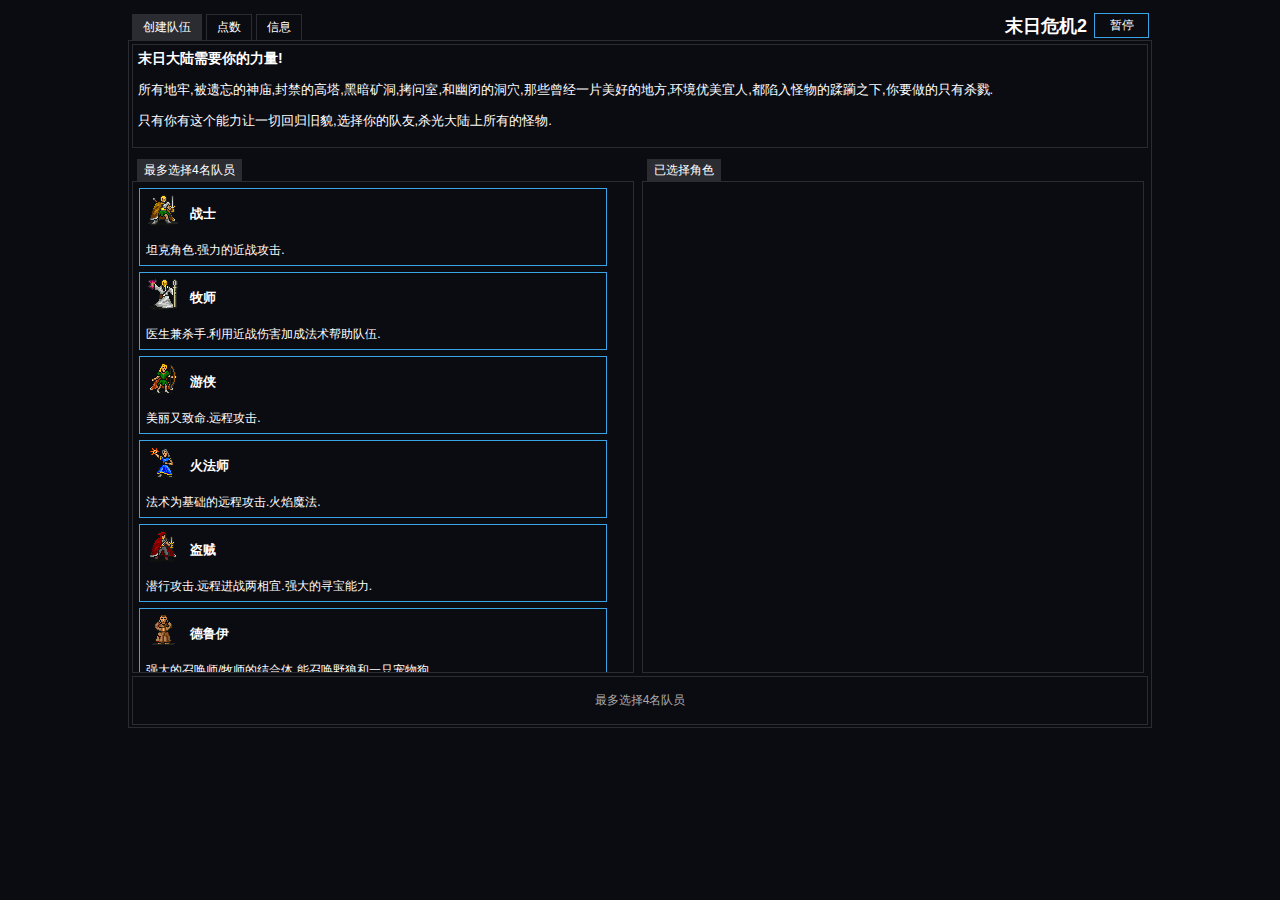
<file: index.html>
<!DOCTYPE html>
<html>
<head lang="en">
    <link rel="icon"
          type="image/x-icon"
          href="favicon.ico">
    <meta charset="UTF-8">
    <meta name="description" content="A free, mostly idle RPG" />
    <meta name="keywords" content="html5,game,gaming,games,play,rpg,idle" />
    <title>末日危机2</title>
    <link rel="stylesheet" type="text/css" href="c2.css?ver=20150726">

</head>
<body>

<!-- Game is 1024x768, center aligned. -->
<div class="gameContainer" id="gameContainer">
    <div class="tabMenu" id="gameTabMenu"></div>
    <div class="gameTitleContainer">末日危机2</div>
    <div class="pauseButtonContainer">
        <div id="pauseButton" class="upgradeButton">暂停</div>
    </div>

    <div class="tabContent mainTabContainer">
        <div id="partyCreationTabContent" class="tabContainer"></div>

        <div id="gameOverTabContent" class="tabContainer" style="display:none;"></div>
        <div id="offlineTabContent" class="tabContainer" style="display:none;"></div>

        <!-- The contents of the 'game' tab -->
        <div id="gameTabContent" class="tabContainer" style="display:none;">
            <!-- The encounter notification panel-->
            <div id="dungeonNotificationPanel" class="dungeonNotificationPanel"></div>
            <!-- The encounter notification panel-->
            <div id="encounterNotificationPanel" class="encounterNotificationPanel"></div>

            <!-- Right Panel -->
            <div id="rightPanel" class="gameTabRightPanel">
                <div id="currencyPanel" class="gameTabRightCurrencyPanel">
                    <table style="width:100%;">
                        <tr>
                            <td id="goldAmountCell" style="text-align:right;width:60px;">0</td>
                            <td style="width:30px; text-align:left;background: url('spritesheet/items.png') -1464px -73px;height:22px;">
                                <img src="images/Transparent.gif" title="黄金" style="width:100%;height:15px;"/>
                            </td>

                            <td id="killsCountCell" style="text-align:right;width:60px;">0</td>
                            <td style="width:30px; text-align:left;background: url('spritesheet/terrain.png') -1302px -363px;height:22px;">
                                <img src="images/Transparent.gif" title="杀戮" style="width:100%;height:15px;"/>
                            </td>

                            <td id="expCell" style="text-align:right;;width:60px;vertical-align: middle;">0</td>
                            <td style="width:30px; text-align:left;height:15px;vertical-align: middle;">XP</td>
                        </tr>
                    </table>
                </div>
                <div id="adventurePointsPanel" class="gameTabRightAdventurePointsPanel"></div>
                <div id="upgradeButtonContainer" class="gameTabRightPanelUpgradeButtonContainer"></div>
            </div>

            <div id="bottomPanel" class="gameTabBottomPanel">
                <div id="gameTabAdventurerInfo0" class="gameTabAdventurerInfo" style="top:0;left:0;"></div>
                <div id="gameTabAdventurerInfo1" class="gameTabAdventurerInfo" style="top:37px;left:0;"></div>
                <div id="gameTabAdventurerInfo2" class="gameTabAdventurerInfo" style="top:74px;left:0;"></div>
                <div id="gameTabAdventurerInfo3" class="gameTabAdventurerInfo" style="top:111px;left:0;"></div>
                <div id="gameTabAdventurerInfo4" class="gameTabAdventurerInfo" style="top:148px;left:0;"></div>
            </div>

            <!-- Treasure chest Loot button panel. -->
            <div id="treasureChestLootButtonPanel" class="gameTabLootButtonPanel"></div>
            <div id="scrollButtonContainer" class="gameTabScrollButtonContainer"></div>
            <div id="potionButtonContainer" class="gameTabPotionPanel"></div>
        </div>

        <!-- The contents of the 'monsters' tab -->
        <div id="monstersTabContent" class="tabContainer" style="display:none;">
            <!-- Display the kill count at the top of the tab. -->
            <div id="monsterKillCountContainer" class="monsterKillCountDiv centeredElement">
                <table style="width:100%;">
                    <tr>
                        <td id="killCountPanel" style="text-align:right;">0</td>
                        <td style="width:30px; text-align:left;background: url('spritesheet/terrain.png') -1302px -363px;height:22px;">
                            <img src="images/Transparent.gif" title="Kills" style="width:100%;height:15px;"/>
                        </td>
                    </tr>
                </table>
            </div>

            <div class="monsterUpgradesHeaderContainer">
                <div class="monsterUpgradesHeaderSpan">升级怪物</div>
            </div>
            <div id="monsterUpgradesContainer" class="monsterUpgradesContainer">
                <div id="monsterUpgradeButtonsContainer" class="monsterUpgradeButtonsContainer"></div>

                <table class="monsterUpgradeValuesContainer" >
                    <tr>
                        <th class="upgradeName">升级</th>
                        <th class="upgradeValue">数值</th>
                    </tr>
                    <tr>
                        <td class="upgradeName">每次杀怪黄金掉落几率</td>
                        <td id="goldDropChance" class="upgradeValue">0.5%</td>
                    </tr>
                    <tr>
                        <td class="upgradeName">每次最多掉落黄金数量</td>
                        <td id="maxGoldPerDrop" class="upgradeValue">20 g</td>
                    </tr>
                    <tr>
                        <td class="upgradeName">每次最少掉落黄金数量</td>
                        <td id="minGoldPerDrop" class="upgradeValue">0 g</td>
                    </tr>
                    <tr>
                        <td class="upgradeName">每次杀怪道具掉落几率</td>
                        <td id="itemDropChance" class="upgradeValue">0.9%</td>
                    </tr>
                    <tr>
                        <td class="upgradeName">每次杀怪卷轴掉落几率</td>
                        <td id="scrollDropChance" class="upgradeValue">0.9%</td>
                    </tr>
                    <tr>
                        <td class="upgradeName">每次杀怪药剂掉落几率</td>
                        <td id="potionDropChance" class="upgradeValue">0.1%</td>
                    </tr>
                    <tr>
                        <td class="upgradeName">更高等级道具掉落几率</td>
                        <td id="itemLevelBonus" class="upgradeValue">10%</td>
                    </tr>
                    <tr>
                        <td class="upgradeName">更加稀有道具掉落几率</td>
                        <td id="itemRarityChance" class="upgradeValue">5%</td>
                    </tr>
                    <tr>
                        <td class="upgradeName">遇到财宝箱几率</td>
                        <td id="treasureChestChance" class="upgradeValue">5%</td>
                    </tr>
                    <tr>
                        <td class="upgradeName">房间内最多怪物数量</td>
                        <td id="maxMonstersPerRoom" class="upgradeValue">25</td>
                    </tr>
                    <tr>
                        <td class="upgradeName">房间内最少怪物数量</td>
                        <td id="minMonstersPerRoom" class="upgradeValue">0</td>
                    </tr>
                </table>
            </div>

            <div class="monstersTabContainer">
                <div id="monsterTabMenu" class="tabMenu"></div>
                <div id="monsterTabContainerParent" class="tabContent borderedContainer"></div>
            </div>
        </div>

        <div id="characterTabContent0" class="tabContainer" style="display:none;">
            <div id="characterLevelUpButtonContainer0" class="characterLevelUpContainer"></div>

            <div class="characteristicsHeaderContainer">
                <div class="characteristicsHeaderSpan">角色属性</div>
            </div>
            <div id="characterPropertiesContainer0" class="characterPropertiesContainer scrollingContainer"></div>

            <div id="characterTabContainer0" class="characterTabContainer">
                <div id="characterTabMenu0" class="tabMenu"></div>
                <div class="tabContent borderedContainer">
                    <div id="characterSkillsContainer0" class="tabContainer scrollingContainer"></div>
                    <div id="characterInventoryContainer0" class="tabContainer" style="display:none;">
                        <!-- Equipped Items -->
                        <div class="inventoryTabEquippedItemsHeaderContainer">
                            <div class="monsterUpgradesHeaderSpan">已装备道具</div>
                        </div>
                        <div id="adventurerEquippedItems0" class="inventoryTabEquippedItems"></div>

                        <div id="equipAllButtonContainer0" class="equipAllButtonContainer">
                            <div id="equipImprovements0" class="disabledUpgradeButton">穿戴更好装备</div>
                        </div>

                        <!-- Inventory -->
                        <div class="inventoryTabInventoryHeaderContainer">
                            <div class="monsterUpgradesHeaderSpan">背包</div>
                        </div>
                        <div id="itemTableAdventurer0" class="inventoryTabInventoryList"></div>
                    </div>
                </div>
            </div>
        </div>

        <div id="characterTabContent1" class="tabContainer" style="display:none;">
            <div id="characterLevelUpButtonContainer1" class="characterLevelUpContainer"></div>

            <div class="characteristicsHeaderContainer">
                <div class="characteristicsHeaderSpan">角色属性</div>
            </div>
            <div id="characterPropertiesContainer1" class="characterPropertiesContainer scrollingContainer"></div>

            <div id="characterTabContainer1" class="characterTabContainer">
                <div id="characterTabMenu1" class="tabMenu"></div>
                <div class="tabContent borderedContainer">
                    <div id="characterSkillsContainer1" class="tabContainer scrollingContainer"></div>
                    <div id="characterInventoryContainer1" class="tabContainer" style="display:none;">
                        <!-- Equipped Items -->
                        <div class="inventoryTabEquippedItemsHeaderContainer">
                            <div class="monsterUpgradesHeaderSpan">已装备道具</div>
                        </div>
                        <div id="adventurerEquippedItems1" class="inventoryTabEquippedItems"></div>

                        <div id="equipAllButtonContainer1" class="equipAllButtonContainer">
                            <div id="equipImprovements1" class="disabledUpgradeButton">穿戴更好装备</div>
                        </div>

                        <!-- Inventory -->
                        <div class="inventoryTabInventoryHeaderContainer">
                            <div class="monsterUpgradesHeaderSpan">背包</div>
                        </div>
                        <div id="itemTableAdventurer1" class="inventoryTabInventoryList"></div>
                    </div>
                </div>
            </div>
        </div>

        <div id="characterTabContent2" class="tabContainer" style="display:none;">
            <div id="characterLevelUpButtonContainer2" class="characterLevelUpContainer"></div>

            <div class="characteristicsHeaderContainer">
                <div class="characteristicsHeaderSpan">角色属性</div>
            </div>
            <div id="characterPropertiesContainer2" class="characterPropertiesContainer scrollingContainer"></div>

            <div id="characterTabContainer2" class="characterTabContainer">
                <div id="characterTabMenu2" class="tabMenu"></div>
                <div class="tabContent borderedContainer">
                    <div id="characterSkillsContainer2" class="tabContainer scrollingContainer"></div>
                    <div id="characterInventoryContainer2" class="tabContainer" style="display:none;">
                        <!-- Equipped Items -->
                        <div class="inventoryTabEquippedItemsHeaderContainer">
                            <div class="monsterUpgradesHeaderSpan">已装备道具</div>
                        </div>
                        <div id="adventurerEquippedItems2" class="inventoryTabEquippedItems"></div>

                        <div id="equipAllButtonContainer2" class="equipAllButtonContainer">
                            <div id="equipImprovements2" class="disabledUpgradeButton">穿戴更好装备</div>
                        </div>

                        <div class="inventoryTabInventoryHeaderContainer">
                            <div class="monsterUpgradesHeaderSpan">背包</div>
                        </div>
                        <div id="itemTableAdventurer2" class="inventoryTabInventoryList"></div>
                    </div>
                </div>
            </div>
        </div>

        <div id="characterTabContent3" class="tabContainer" style="display:none;">
            <div id="characterLevelUpButtonContainer3" class="characterLevelUpContainer"></div>

            <div class="characteristicsHeaderContainer">
                <div class="characteristicsHeaderSpan">角色属性</div>
            </div>
            <div id="characterPropertiesContainer3" class="characterPropertiesContainer scrollingContainer"></div>

            <div id="characterTabContainer3" class="characterTabContainer">
                <div id="characterTabMenu3" class="tabMenu"></div>
                <div class="tabContent borderedContainer">
                    <div id="characterSkillsContainer3" class="tabContainer scrollingContainer"></div>
                    <div id="characterInventoryContainer3" class="tabContainer" style="display:none;">
                        <!-- Equipped Items -->
                        <div class="inventoryTabEquippedItemsHeaderContainer">
                            <div class="monsterUpgradesHeaderSpan">已装备道具</div>
                        </div>
                        <div id="adventurerEquippedItems3" class="inventoryTabEquippedItems"></div>

                        <div id="equipAllButtonContainer3" class="equipAllButtonContainer">
                            <div id="equipImprovements3" class="disabledUpgradeButton">穿戴更好装备</div>
                        </div>

                        <!-- Inventory -->
                        <div class="inventoryTabInventoryHeaderContainer">
                            <div class="monsterUpgradesHeaderSpan">背包</div>
                        </div>
                        <div id="itemTableAdventurer3" class="inventoryTabInventoryList"></div>
                    </div>
                </div>
            </div>
        </div>

        <div id="characterTabContent4" class="tabContainer" style="display:none;">
            <div id="characterLevelUpButtonContainer4" class="characterLevelUpContainer"></div>

            <div class="characteristicsHeaderContainer">
                <div class="characteristicsHeaderSpan">角色属性</div>
            </div>
            <div id="characterPropertiesContainer4" class="characterPropertiesContainer scrollingContainer"></div>

            <div id="characterTabContainer4" class="characterTabContainer">
                <div id="characterTabMenu4" class="tabMenu"></div>
                <div class="tabContent borderedContainer">
                    <div id="characterSkillsContainer4" class="tabContainer scrollingContainer"></div>
                    <div id="characterInventoryContainer4" class="tabContainer" style="display:none;">
                        <!-- Equipped Items -->
                        <div class="inventoryTabEquippedItemsHeaderContainer">
                            <div class="monsterUpgradesHeaderSpan">已装备道具</div>
                        </div>
                        <div id="adventurerEquippedItems4" class="inventoryTabEquippedItems"></div>

                        <div id="equipAllButtonContainer4" class="equipAllButtonContainer">
                            <div id="equipImprovements4" class="disabledUpgradeButton">穿戴更好装备</div>
                        </div>

                        <!-- Inventory -->
                        <div class="inventoryTabInventoryHeaderContainer">
                            <div class="monsterUpgradesHeaderSpan">背包</div>
                        </div>
                        <div id="itemTableAdventurer4" class="inventoryTabInventoryList"></div>
                    </div>
                </div>
            </div>
        </div>

        <!-- The contents of the 'dungeons' tab -->
        <div id="dungeonsTabContent" class="tabContainer" style="display:none;">
            <!-- Display the experience points at the top of the tab. -->
            <div id="goldContainer" class="partyExperiencePointsDiv centeredElement">
                <table style="width:100%;">
                    <tr>
                        <td id="partyGoldPanel" style="text-align:right;">0</td>
                        <td style="width:30px; text-align:left;background: url('spritesheet/items.png') -1464px -73px;height:22px;">
                            <img src="images/Transparent.gif" title="Gold" style="width:100%;height:15px;"/>
                        </td>
                    </tr>
                </table>
            </div>

            <div id="dungeonsTabContainer" class="dungeonTabContainer">
                <div id="dungeonTabMenu" class="tabMenu"></div>
                <div class="tabContent borderedContainer">
                    <div id="discoveredDungeonsTableContainer" class="tabContainer scrollingContainer"></div>
                    <div id="infestedDungeonsTableContainer" class="tabContainer scrollingContainer" style="display:none;"></div>
                    <div id="clearedDungeonsTableContainer" class="tabContainer scrollingContainer" style="display:none;"></div>
                    <div id="pendingFarmsContainer" class="tabContainer scrollingContainer" style="display:none;"></div>
                    <div id="farmedDungeonsTableContainer" class="tabContainer scrollingContainer" style="display:none;"></div>
                </div>
            </div>
        </div>

        <!-- The contents of the 'castles' tab -->
        <div id="castlesTabContent" class="tabContainer" style="display:none;">
            <div id="castleTableContainer" class="castleTable"></div>
            <div id="castleMapContainer" class="castleMap"></div>
        </div>

        <!-- The contents of the 'points' tab -->
        <div id="pointsTabContent" class="tabContainer" style="display:none;">
            <div id="achievementsTabAdventurePointsPanel" class="adventurePointsDiv centeredElement"></div>

            <div class="pointsBreakdownHeaderContainer">
                <div class="pointsBreakdownHeaderSpan">点数分析</div>
            </div>
            <div id="pointsBreakdownContainer" class="pointsBreakdownContainer"></div>

            <div class="pointUpgradesHeaderContainer">
                <div class="pointUpgradesHeaderSpan">点数升级</div>
            </div>
            <div id="pointUpgradesContainer" class="pointUpgradesContainer"></div>

            <!--<div id="castleTableContainer" class="castleTable"></div>-->
            <div class="achievementsHeaderContainer">
                <div id="achievementsHeaderSpan" class="achievementsHeaderSpan">成就</div>
            </div>
            <div id="achievementsContainer" class="achievementsContainer"></div>
        </div>

        <!-- The contents of the 'info' tab -->
        <div id="infoTabContent" class="tabContainer" style="display:none;">
            <div id="infoTabSaveLoadContainer" class="infoTabSaveLoadContainer">
                <div class="sectionTitle">存档</div>

                <div class="saveButtonContainer">
                    <div id="saveButton" class="saveButton" style="float:left;"
                         title="Saves your current progress. This happens automatically.">保存游戏</div>

                    <div id="lastSaveDiv" class="buttonNoteDiv">最后保存于: 从未</div>
                </div>

                <div id="firstResetButtonContainer" class="saveButtonContainer">
                    <div id="firstResetButton" class="saveButton" style="float:left;"
                         title="Starts the game over completely. No bonuses. Level 1 with no gold.">重置游戏</div>

                    <div class="buttonNoteDiv">从头开始游戏(这不会删除'重生'数据).</div>
                </div>
                <div id="resetConfirmContainer" class="exportImportSaveContainer" style="margin-bottom:5px;">
                    <div>你确定要清除所有进度重新开始?</div>
                    <div>注意:这不会删除'重生'数据(如果有这个功能).</div>

                    <div id="realResetButton" class="saveButton" style="margin-top:5px; float:left;"
                         title="Starts the game over completely. No bonuses. Level 1 with no gold.">重置游戏</div>

                    <div id="cancelResetButton" class="saveButton" style="margin-top:5px; margin-left:5px; float:left;" >取消</div>
                </div>

                <div id="firstDeleteSaveButtonContainer" class="saveButtonContainer">
                    <div id="firstDeleteButton" class="saveButton" style="float:left;"
                         title="This will completely wipe out all of your progress and start you over from the beginning.">删除存档</div>

                    <div class="buttonNoteDiv">清除所有进度,包括'重生'数据.</div>
                </div>
                <div id="deleteSaveConfirmContainer" class="exportImportSaveContainer" style="margin-bottom:5px;">
                    <div>这将清除包括重生在内的所有数据.</div>
                    <div style="font-weight:bold;">进行这个操作前,推荐您先导出存档进行备份.</div>

                    <div id="realDeleteButton" class="saveButton" style="margin-top:5px; float:left;"
                         title="Starts the game over completely.">删除存档</div>

                    <div id="cancelDeleteButton" class="saveButton" style="margin-top:5px; margin-left:5px; float:left;">取消</div>
                </div>

                <div class="saveButtonContainer">
                    <div id="exportSaveButton" class="saveButton" title="Lets you copy your progress to the clipboard.">导出存档</div>
                </div>
                <div id="exportSaveContainer" class="exportImportSaveContainer">
                    <label for="exportSaveInput">复制/黏贴来导出:</label>
                    <input id="exportSaveInput" style="width:450px;margin-top:5px;" type="text">

                    <div id="cancelExportButton" class="saveButton" style="margin-top:5px;">取消</div>
                </div>

                <div class="saveButtonContainer">
                    <div id="importSaveButton" class="saveButton">导入存档</div>
                </div>
                <div id="importSaveContainer" class="exportImportSaveContainer">
                    <label for="importSaveInput">黏贴之前导出的存档来导入:</label>
                    <input id="importSaveInput" style="width:450px;margin-top:5px;" type="text">

                    <div id="importErrorMessage" style="font-weight:bold; color:red; display:none;">错误:无效的存档数据.</div>
                    <div id="importSuccessMessage" style="font-weight:bold; color:green; display:none;">成功导入存档.</div>
                    <div>
                        <div id="importOkButton" class="saveButton" style="margin-top:5px; float:left;">导入</div>
                        <div id="importCloseButton" class="saveButton" style="margin-top:5px; margin-left:5px; float:left;">取消</div>
                    </div>
                </div>
                                <div class="saveButtonContainer">
                    <div id="loadJB" class="saveButton">自动脚本</div>
                </div>

            </div>

            <div id="statisticsContainer" class="infoTabStatisticsContainer"></div>

            <div id="recentChanges" class="infoTabRecentChanges">
                <div class="sectionTitle" style="margin-bottom:5px;">更新日志</div>
				 2016-03-01
                <ul>
                    <li>Git游戏欢迎大家来玩.</li>
					<li>游戏版权归原作者所有.</li>
                </ul>
                2015-09-18
                <ul>
                    <li>Removed stupid 20,000 bookcase achievement</li>
                </ul>
                2015-07-30
                <ul>
                    <li>点数升级: Shops buy your items for more gold.</li>
                    <li>点数升级: Permanent attack cool-down reduction.</li>
                    <li>点数升级: Health regeneration.</li>
                    <li>点数升级: Spirit regeneration.</li>
                </ul>
                2015-07-28
                <ul>
                    <li>'power save mode': The game keeps track of whether or not it is currently visible, does not update the UI when not visible.</li>
                    <li>错误修正: Found bug where ninja swift strike spell could get stuck in an enabled state, never letting the ninja out of the room.</li>
                    <li>Added more simple achievements.</li>
                </ul>
                2015-07-26
                <ul>
                    <li>Instant loot spell earns adventure points for looting gold, potions, scrolls, items and finding rare items.</li>
                    <li>Added upgrade for minimum monsters per room setting.</li>
                    <li>Encounter notification panel displays current/total monster count.</li>
                    <li>Boss monster level same as max party member level.</li>
                </ul>
                2015-07-25
                <ul>
                    <li>Changed upgrade buttons so that they will not reorder themselves strangely after being clicked.</li>
                    <li>Potentially fixed party exploration bug where adventurers get stuck/separated. Hard to know if really fixed.</li>
                    <li>Crowd controls spells (web, sleep, turn), never fail.</li>
                </ul>
                2015-07-24
                <ul>
                    <li>Increased gold drop upgrade amounts.</li>
                    <li>Added fix for bug where the party somehow walks past the edge of the world.
                        This really just fixes the result of a bug, rather than actually solving the issue
                        of how the party manages to walk past the edge of the world in the first place.</li>
                </ul>
                2015-07-20
                <ul>
                    <li>Hopefully fixed the 'exit level without looting' bug.</li>
                    <li>Hopefully fixed Windows 10 fast animation bug.</li>
                    <li>Hopefully fixed negative play time bug.</li>
                    <li>New point upgrades: Offline Time Bonus.</li>
                    <li>Fixed continuation achievement bug.</li>
                </ul>
                2015-07-19
                <ul>
                    <li>Changed continuation faulty achievement logic.</li>
                    <li>Number of monsters in encounter updated as they are killed.</li>
                    <li>Possibly fixed the bug where adventurers leave castle without looting last room.</li>
                    <li>New potion: Double gold drops. Dead monsters drop two piles of gold instead of one.</li>
                    <li>New potion: Double item drops. Dead monsters drop two items instead of one.</li>
                    <li>New potion: Random Treasure Rooms. Small chance of room being full of treasure.</li>
                    <li>New potion: Random Boss Fights. Small chance of boss encounter.</li>
                </ul>
                2015-07-18
                <ul>
                    <li>Fixed stupid bug causing error message.</li>
                    <li>Added AI to make characters not stand in door ways.</li>
                    <li>Added option to display FPS.</li>
                    <li>Small improvement to electromancer chain lightning (1 extra hop).</li>
                </ul>
                2015-07-17
                <ul>
                    <li>Added support for sprite render order, which fixes the issue where characters are always rendered on
                        top of walls and tree and things that they are really supposed to be behind.</li>
                    <li>Added ability to disable sprite render order.</li>
                </ul>
                2015-07-12
                <ul>
                    <li>Processed offline time added to play time statistics.</li>
                    <li>Added option to disable inactive tab processing.</li>
                    <li>Fixed 'Play With Smaller Party' achievements.</li>
                    <li>More Minion Achievements.</li>
                    <li>新的药剂: Frail Monsters.</li>
                    <li>新的药剂: Auto Firing Scrolls.</li>
                    <li>Additional Point Upgrade: Added another 'Cheaper Monster Levels' upgrade.</li>
                    <li>New Point Upgrade: More Kills Per Farm.</li>
                </ul>
                2015-07-11
                <ul>
                    <li>New Adventure Point Upgrade: Potion Duration +15%</li>
                    <li>Numpad support for scrolls</li>
                    <li>Fixed achievement count bug in points tab.</li>
                    <li>Fixed blank achievements bug on points tab.</li>
                </ul>
                2015-07-10
                <ul>
                    <li>New Adventure Point Upgrade: Cheaper Monster Levels</li>
                    <li>新的药剂: Items dropped while potion is active are worth more gold.</li>
                    <li>Tabs slightly less wide</li>
                    <li>Fixed potion save bug, potions in unlocked slots should save properly now.</li>
                    <li>Possible fix for the 'ninjas stuck in hallway' bug.</li>
                </ul>
                2015-07-09
                <ul>
                    <li>Fixed bug related to spending adventure points.</li>
                    <li>Fixed 'redundant party' bug.</li>
                    <li>Hopefully fixed 'repetitively switching back to game tab' bug.</li>
                    <li>New potion: Docile Monsters (free kills, basically)</li>
                    <li>New Upgrade: Min Gold Per Drop</li>
                    <li>Upgraded Upgrade: 'Max Gold Per Drop' can be upgraded to higher value</li>
                    <li>Number of spendable skill points displayed in tab.</li>
                </ul>
                2015-07-08
                <ul>
                    <li>Added adventure point upgrades so that you can spent those points.</li>
                    <li>Unlockable potion slots.</li>
                    <li>Unlockable character slot.</li>
                    <li>Upgrade walking speed.</li>
                    <li>Upgrade scroll stacking.</li>
                    <li>Upgrade farm discount.</li>
                </ul>
                2015-07-05
                <ul>
                    <li>Game options saved.</li>
                    <li>Game options lets you disable offline processing.</li>
                    <li>Max offline processing time increased to 12 hours.</li>
                    <li>Ninja balance adjustments to make him less feeble (new items will give better health and armor).</li>
                    <li>New potion: More Kills Per Farm</li>
                </ul>
                2015-07-04
                <ul>
                    <li>Offline processing support added.</li>
                    <li>Background tab support added (same as offline processing, really).</li>
                </ul>
                2015-07-03
                <ul>
                    <li>Ninja returns to original spot after swift strike.</li>
                    <li>Electromancer chain lightning hits more monsters.</li>
                    <li>Spell cool downs greatly reduced.</li>
                </ul>
                2015-07-02
                <ul>
                    <li>Added a few more achievements.</li>
                    <li>Fixed an achievement bug.</li>
                    <li>Added loot AI change so that characters do not attempt to loot the same things.</li>
                </ul>
                2015-07-01
                <ul>
                    <li>Added Achievements.</li>
                    <li>Added Adventure Points.</li>
                    <li>Removed cap on prestige skill points.</li>
                </ul>
                2015-06-23
                <ul>
                    <li>Added more statistics.</li>
                    <li>Faster item gathering: adventurers help each other gather items.</li>
                    <li>Faster item gathering: minions help gather items.</li>
                    <li>错误修正: Level up buttons have names from previous party after reset.</li>
                    <li>错误修正: Highlighted tab un-highlighted on reset.</li>
                </ul>
                2015-06-20
                <ul>
                    <li>Parties can have duplicate character classes.</li>
                    <li>Parties can have less than 4 members.</li>
                    <li>Minions harvest potions and scrolls.</li>
                    <li>Minion positions NOT included when determining camera center. Too jerky.</li>
                </ul>
                2015-06-17
                <ul>
                    <li>Added scroll hot keys (1-6).</li>
                    <li>Dungeon table includes castle name.</li>
                    <li>Minion positions included when determining camera center.</li>
                    <li>Graphics Options (disable text, effects and the map overlay).</li>
                </ul>
                2015-06-16
                <ul>
                    <li>Hopefully Fixed UI bug in adventurer status section.</li>
                    <li>Summoners will not wait for combat to call upon their minions.</li>
                    <li>错误修正: Infinite Scrolls potion should work for scrolls that had a count of 0.</li>
                    <li>错误修正: Spell cost should never exceed max spirit of character.</li>
                    <li>错误修正: Scrolls sometimes not clickable as soon as room is opened.</li>
                    <li>Spider web spell should target monsters a little more randomly.</li>
                </ul>
                2015-06-15
                <ul>
                    <li>Removed potion queue concept, replaced it with simultaneous potion usage.</li>
                    <li>Improved implementation of faster farming potion</li>
                    <li>新的药剂: Faster Dungeon Infestation</li>
                    <li>新的药剂: Infinite Scrolls (this one is cool)</li>
                    <li>新的药剂: More Monsters (10 more monsters per room)</li>
                    <li>新的药剂: 100% Item Drops (all monsters drop an item when killed)</li>
                    <li>新的药剂: Potions Last Longer (meta potion that affects other potions)</li>
                    <li>新的药剂: Free Spell Casting (spells cost no spirit)</li>
                    <li>Small increase in walking speed.</li>
                </ul>
                2015-06-14
                <ul>
                    <li>Added character stats: stun count, minion kills, damage given, damage received.</li>
                    <li>Gameplay adjustment: Stun effect removed at end of combat. The delay was pointless and had to go.</li>
                    <li>错误修正: Active potion effect cleared when game is reset.</li>
                    <li>Active potion can be dropped.</li>
                    <li>Potions can be queued. </li>
                    <li>Fighter will taunt if healthy, regardless of the situation of the other party members.</li>
                </ul>
                2015-06-13
                <ul>
                    <li>错误修正: Priest's revive spell woes.</li>
                    <li>错误修正: Skill point bug after continuation.</li>
                    <li>错误修正: Fighter taunt spell if there are no 'vulnerable' characters in the party.</li>
                    <li>错误修正: Spells not able to be cast if party has continued after game victory.</li>
                    <li>错误修正: Prevent loot from being dropped outside of room.</li>
                    <li>Guardian ninjas in castles use Swift Strike ability on you.</li>
                    <li>Added pause/resume button.</li>
                    <li>Added new character class. Very silly and probably over powered.</li>
                </ul>
                2015-06-09
                <ul>
                    <li>Rogue prioritizes treasure chests over regular loot.</li>
                    <li>Adventurers don't kill turned or disabled enemies unless there are no other enemies.</li>
                    <li>Health bars are different colors for monsters, minions and adventurers.</li>
                </ul>
                2015-06-08
                <ul>
                    <li>Less confusing upgrades.</li>
                    <li>Potions can be dropped.</li>
                    <li>Fewer un-lootable treasure chests.</li>
                </ul>
                2015-06-07 (v. 1.0)
                <ul>
                    <li>Added new character classes.</li>
                    <li>Added party creation screen.</li>
                    <li>Add game over screen.</li>
                    <li>Added prestige.</li>
                    <li>Added scrolls to let the player kill monsters.</li>
                    <li>Added potions to enable various bonuses.</li>
                    <li>Added treasure chests, weapon racks and book cases.</li>
                    <li>Added castles and regions.</li>
                    <li>Added Bosses and castle guardians.</li>
                    <li>Lots of skill tree changes.</li>
                    <li>Replaced item quality concept with item rarity, no upper limit on item upgrades.</li>
                    <li>Replaced monster tier concept with monster level, no upper limit on monster upgrades.</li>
                    <li>Characters are stunned for a period when their health reaches 0.</li>
                    <li>Added statistics to info tab.</li>
                </ul>
                2015-03-15
                <ul>
                    <li>Fixed critical hit chance bug.</li>
                    <li>Priest buffs and fighter taunt take effect immediately rather than after the animation finishes.</li>
                    <li>Upgrade buttons will no longer switch under your mouse. New upgrades show up below existing upgrades.</li>
                    <li>New Fighter skills related to multiple attacks.</li>
                </ul>
                2015-03-14
                <ul>
                    <li>Added taunt skill for the fighter.</li>
                    <li>Added critical hit skills for the fighter.</li>
                    <li>Fixed stupid monster retirement bug for the third time.</li>
                </ul>
                2015-03-10
                <ul>
                    <li>Adventurers don't wander into a group of monsters to pick up loot.</li>
                    <li>The wizard and ranger try to keep their distance from monsters.</li>
                </ul>
                2015-03-09
                <ul>
                    <li>Hopefully fixing a negative farming percentage bug that some people reported.</li>
                </ul>
                2015-03-08
                <ul>
                    <li>Fixed monster retirement bug that let you retire all the monsters.</li>
                    <li>Fixed farming progress bug when reloading from a save.</li>
                    <li>Fixed '删除存档' bug.</li>
                    <li>The wizard gets a spell right at the start.</li>
                    <li>Monsters slightly less powerful in early levels.</li>
                    <li>Item power scaled back a bit.</li>
                    <li>Priest healing spell is more powerful.</li>
                    <li>Monster tiers cost a lot more.</li>
                    <li>All monster tiers other than Titanic can be retired.</li>
                </ul>
                2015-03-06
                <ul>
                    <li>Item equip button displays change in value rather than absolute value.</li>
                    <li>Balance adjustment: Characters need more XP to go up levels.</li>
                    <li>Balance adjustment: Monsters give less XP when killed.</li>
                    <li>Balance adjustment: Monsters characteristics.</li>
                    <li>Balance adjustment: Dungeons cost more gold.</li>
                    <li>Balance adjustment: Items are worth less gold and are less powerful.</li>
                    <li>Balance adjustment: Priest buffs are less powerful.</li>
                    <li>Fixed annoying skill point '*' bug.</li>
                    <li>Fixed monster retirement bug. (and then, fixed it again)</li>
                </ul>
                2015-03-02
                <ul>
                    <li>Fixed disappearing upgrade button bug.</li>
                    <li>Added monster stat info to the monster upgrade button.</li>
                </ul>
                2015-03-01
                <ul>
                    <li>Castles farm dungeons and earn your party kills.</li>
                    <li>Added attack rating and defence rating characteristics.</li>
                    <li>Reworked combat math to use attack/defence ratings.</li>
                    <li>Changed around UI to consolidate character class information under one tab.</li>
                    <li>Kills based upgrades are disabled when their max value is reached.</li>
                    <li>Greyed out upgrade buttons should not be sorted above an available upgrade.</li>
                    <li>Removed unbalanced health and spirit regeneration effects.</li>
                    <li>Re-characterized some item types so that characters don't compete for items.</li>
                    <li>Big change to how items work, junk items will never be equipped over better items.</li>
                    <li>Added item shops so your adventurers can unload their junk for gold.</li>
                    <li>Lots of skill tree changes.</li>
                </ul>
                2015-01-22
                <ul>
                    <li>Fixed bug that caused wimpy monster tiers to be un-retired.</li>
                    <li>If there are no infested dungeons to clear, a cleared, unsecured dungeon will be re-infested.</li>
                </ul>
                2015-01-19
                <ul>
                    <li>Fixed FOREBODING monster bug.</li>
                    <li>Fixed arrow damage color bug on inventory screen.</li>
                    <li>Fixed item effect bug on inventory screen.</li>
                </ul>
                2015-01-18
                <ul>
                    <li>Added counts to dungeon tabs.</li>
                    <li>Cheaper castles.</li>
                    <li>Fixed reset bug where party would not re-enter some dungeons from the previous game.</li>
                </ul>
                2015-01-17
                <ul>
                    <li>Fixed effect cell bug on inventory panel.</li>
                    <li>Started adding 'decorations' to dungeon rooms.</li>
                    <li>Fixed dungeon selection bug causing the party to get stuck.</li>
                    <li>Added tab for dungeons that have had their castle purchased. </li>
                    <li>Fixed bug where party magically enters far away dungeon sometimes. </li>
                </ul>
                2015-01-14
                <ul>
                    <li>Added a way to spend gold - you buy castles to secure dungeons. </li>
                    <li>Added dungeon tab to keep track of the dungeons. </li>
                    <li>Fixed bug where party gets too separated when traveling overland. </li>
                    <li>Fixed bug upgrade buttons have blue border for no reason. </li>
                </ul>
            </div>

            <div id="information" class="infoTabInfo">
				<a href="http://www.u77.com/" target="_blank"><img src="U77logo.png" ></a>
				<br/>
				<a href="http://shang.qq.com/wpa/qunwpa?idkey=73eb5a82f38f3d8f551a5729f21250ea2e3a28489765b053e4ff3f3263301fa0/" target="_blank"><img src="lylogo.png" ></a>
				<br/>
                <b>攻击等级与防御等级</b>
                <p>
                    攻击等级和防御等级决定了一次攻击是否成功.
                    如果低攻击等级与高防御等级进行战斗,那么命中率将会很低.
                </p>
                <b>伤害与护甲</b>
                <p>
                    伤害和护甲决定成功攻击后造成的伤害.
					如果低伤害击中高护甲,那么损失的生命值将会很低.
                </p>
                <b>致命一击</b>
                <p>
                    当打出暴击时,怪物的护甲将被忽略,怪物将受到完全的伤害.
                </p>
                <b>昏迷</b>
                <p>
                    当角色的生命值被清空,并不会死去,他们将会昏迷一段时间.
                    昏迷的角色将不能进行战斗,同时也不会被怪物攻击.
                </p>
                <b>潜行</b>
                <p>
                    当角色进入潜行,怪物不会攻击他,并且潜行攻击成功率很高.
                </p>
                <b>回合</b>
                <p>
                    本游戏是基于回合制的.1秒4个回合.在每个回合,所有角色都会决定这个会和自己要干什么.
                </p>
                <b>冷却</b>
                <p>
                    每次攻击后,角色必须等待一定的回合才能进行下次攻击.
                    同样的,每次施放法术也必须等待一定的回合才能施放第二次.
                    这有助于防止角色被循环技能卡死.
                </p>
                <b>生命/法力回复</b>
                <p>
                    生命和法力会缓慢恢复.每3个回合回复一次.
                </p>
                <b>地牢农场</b>
                <p>
                    一旦一个地牢被清理,你可以花费黄金将地牢转变为农场,
                    每过一段时间你会自动获得杀戮值.
                </p>
                <b>冒险点数</b>
                <p>
                    如果你做到了要求的冒险行为,就会获得点数奖励.使用点数可以做很多事情你可以看着它逐渐增多,
                    你可以向你的朋友吹嘘它,你可以去网上那个对这个发表评论.这有许多事可说.
                </p>
                <b>游戏目的</b>
                <p>
                    本游戏的最终目的是攻陷所有的城堡并结束永恒之冬的诅咒.
                </p>
            </div>

            <div id="contactInfo" class="infoTabMinmaxiaLinks">
                <div class="sectionTitle">末日危机链接</div>

                <div style="margin-top:5px;">
                    <a href="mailto:contact@minmaxia.com">contact@minmaxia.com</a> - Email me your comments, criticisms, ideas, bug reports, etc.
                    <br/>
                    <a href="http://www.minmaxia.com" target="_blank">MINMAXIA</a> - WebGL project.
                    <br/>
                    <a href="http://www.minmaxia.com/clickpocalypse" target="_blank">CLICKPOCALYPSE</a> - The original game. Pure monster killing with no pesky graphics to get in the way.
                    <br/>
                    <a href="http://www.reddit.com/r/CLICKPOCALYPSE/" target="_blank">/r/CLICKPOCALYPSE</a> - Check out CLICKPOCALYPSE on Reddit. Post stuff here to gain precious karma.
                    <br/>
                    <a href="http://www.reddit.com/r/incremental_games/" target="_blank">/r/incremental_games</a> - A great community on Reddit for games like this. Lots of new games show up here.
                </div>
            </div>
            <div id="gameOptionsContainer" class="infoTabGameOptions">
                <form>
                    <div class="sectionTitle">画面渲染选项</div>
                    <div>
                        <input id="infoTextEnabledCheckbox" type="checkbox"/> <label for="infoTextEnabledCheckbox">文字效果渲染</label>
                        <br/>
                        <input id="spellEffectsEnabledCheckbox" type="checkbox"/> <label for="spellEffectsEnabledCheckbox">法术效果渲染</label>
                        <br/>
                        <input id="mapOverlayEnabledCheckbox" type="checkbox"/> <label for="mapOverlayEnabledCheckbox">地图叠加渲染</label>
                        <br/>
                        <input id="spriteRenderOrderEnabledCheckbox" type="checkbox"/> <label for="spriteRenderOrderEnabledCheckbox">精灵顺序渲染</label>
                        <br/>
                        <input id="fpsVisibleCheckbox" type="checkbox"/> <label for="fpsVisibleCheckbox">显示每秒帧数</label>
                        <br/>
                    </div>
                    <div class="sectionTitle" style="margin-top:10px;">游戏选项</div>
                    <div>
                        <input id="offlineProcessingEnabledCheckbox" type="checkbox"/> <label for="offlineProcessingEnabledCheckbox">启用离线收益</label>
                    </div>
                    <div>
                        <input id="inactiveTabProcessingEnabledCheckbox" type="checkbox"/> <label for="inactiveTabProcessingEnabledCheckbox">游戏可后台运行</label>
                    </div>
                </form>
            </div>
            <div id="gameCredits" class="infoTabGameCredits">
                <div class="sectionTitle">
                    图形制作组
                </div>

                <div style="margin-top:5px;">
                    All tiles have been drawn by David E. Gervais, and are published under the <a href="http://creativecommons.org/licenses/by/3.0/" target="_blank">Creative Commons licence</a>.
                    <br/>
                    注意: There's been at least one tiny change made to the tiles.
                    <br/>
                    The tiles can be downloaded here: <a href="http://pousse.rapiere.free.fr/tome/" target="_blank">http://pousse.rapiere.free.fr/tome/</a>
                    <br/>
                    The tiles were originally created for <a href="http://www.malfador.com/domain.html" target="_blank">Dungeon Odyssey</a>.
                </div>
            </div>
        </div>
    </div>
</div>

<script src="c2.js?ver=20150918"></script>
<!--客服 开始-->
<script src="//g8hh.com/static/js/jquery.min.js"></script>
<link rel="stylesheet" href="//g8hh.com/static/css/kf.css" type="text/css" media="screen" charset="utf-8">
<script src="//g8hh.com/static/js/kf.js"></script>
<!-- 客服 结束 -->
<!-- Start up the game when the page loads. -->
<script type="text/javascript">
    // Initialize things when the window has finished loading.
    window.onload = function () {
        Game.onLoad(document);
    };
        $("#loadJB").click(function() {
    console.log("脚本已启用")
        $("#loadJB").remove()
    document.body.appendChild(document.createElement('script')).src = 'c2c.user.js';
    });

</script>
<!--站长统计-->
   <div style="display: none"><script>
var _hmt = _hmt || [];
(function() {
  var hm = document.createElement("script");
  hm.src = "https://hm.baidu.com/hm.js?f237591d5976f87ca2e06b38c3658d9c";
  var s = document.getElementsByTagName("script")[0]; 
  s.parentNode.insertBefore(hm, s);
})();
</script>

    </div>
</body>
</html>
</file>
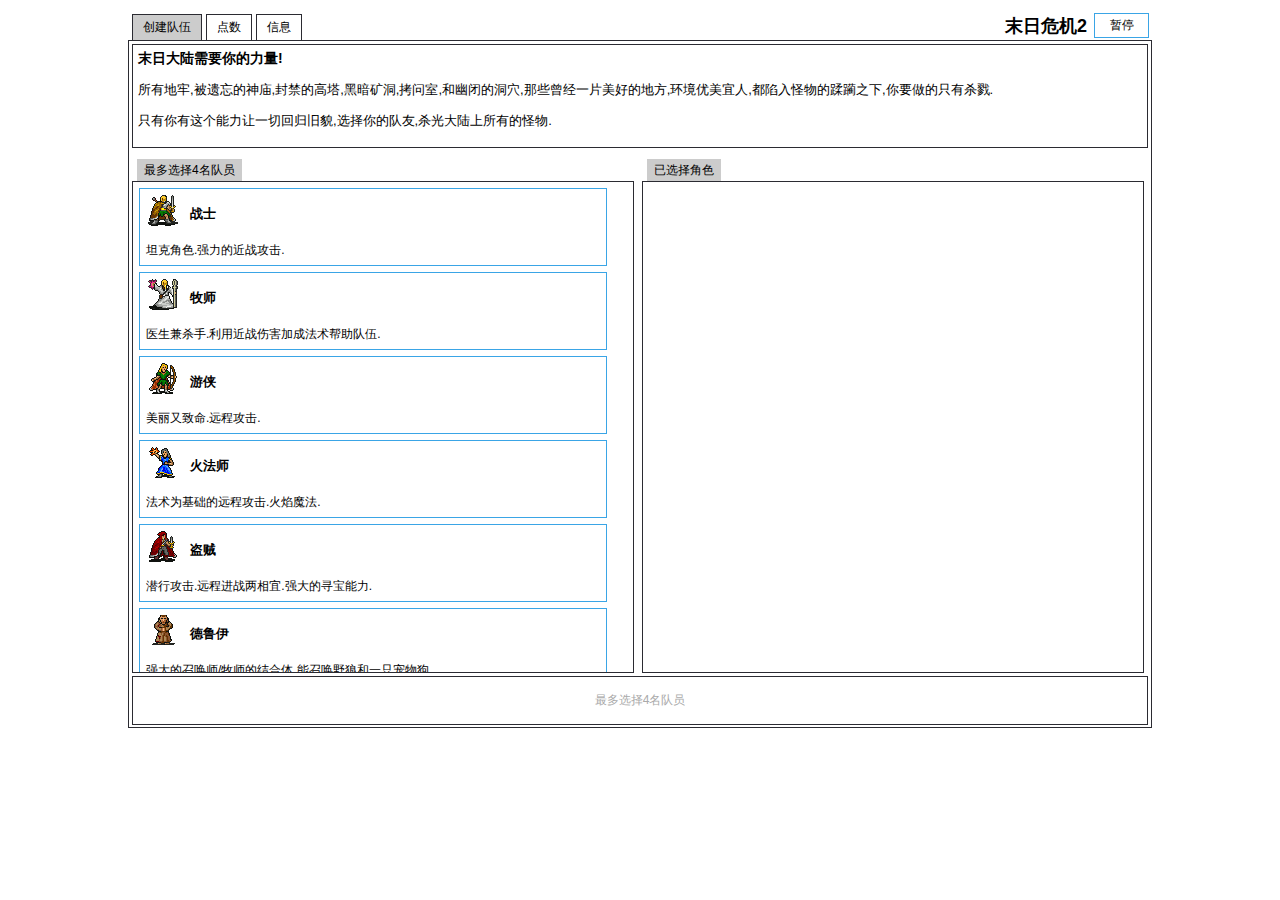
<file: index2.html>
<!DOCTYPE html>
<html>
<head lang="en">
    <link rel="icon"
          type="image/x-icon"
          href="favicon.ico">
    <meta charset="UTF-8">
    <meta name="description" content="A free, mostly idle RPG" />
    <meta name="keywords" content="html5,game,gaming,games,play,rpg,idle" />
    <title>末日危机2</title>
    <link rel="stylesheet" type="text/css" href="c2.css?ver=20150726">

</head>
<body>

<!-- Game is 1024x768, center aligned. -->
<div class="gameContainer" id="gameContainer">
    <div class="tabMenu" id="gameTabMenu"></div>
    <div class="gameTitleContainer">末日危机2</div>
    <div class="pauseButtonContainer">
        <div id="pauseButton" class="upgradeButton">暂停</div>
    </div>

    <div class="tabContent mainTabContainer">
        <div id="partyCreationTabContent" class="tabContainer"></div>

        <div id="gameOverTabContent" class="tabContainer" style="display:none;"></div>
        <div id="offlineTabContent" class="tabContainer" style="display:none;"></div>

        <!-- The contents of the 'game' tab -->
        <div id="gameTabContent" class="tabContainer" style="display:none;">
            <!-- The encounter notification panel-->
            <div id="dungeonNotificationPanel" class="dungeonNotificationPanel"></div>
            <!-- The encounter notification panel-->
            <div id="encounterNotificationPanel" class="encounterNotificationPanel"></div>

            <!-- Right Panel -->
            <div id="rightPanel" class="gameTabRightPanel">
                <div id="currencyPanel" class="gameTabRightCurrencyPanel">
                    <table style="width:100%;">
                        <tr>
                            <td id="goldAmountCell" style="text-align:right;width:60px;">0</td>
                            <td style="width:30px; text-align:left;background: url('spritesheet/items.png') -1464px -73px;height:22px;">
                                <img src="images/Transparent.gif" title="黄金" style="width:100%;height:15px;"/>
                            </td>

                            <td id="killsCountCell" style="text-align:right;width:60px;">0</td>
                            <td style="width:30px; text-align:left;background: url('spritesheet/terrain.png') -1302px -363px;height:22px;">
                                <img src="images/Transparent.gif" title="杀戮" style="width:100%;height:15px;"/>
                            </td>

                            <td id="expCell" style="text-align:right;;width:60px;vertical-align: middle;">0</td>
                            <td style="width:30px; text-align:left;height:15px;vertical-align: middle;">XP</td>
                        </tr>
                    </table>
                </div>
                <div id="adventurePointsPanel" class="gameTabRightAdventurePointsPanel"></div>
                <div id="upgradeButtonContainer" class="gameTabRightPanelUpgradeButtonContainer"></div>
            </div>

            <div id="bottomPanel" class="gameTabBottomPanel">
                <div id="gameTabAdventurerInfo0" class="gameTabAdventurerInfo" style="top:0;left:0;"></div>
                <div id="gameTabAdventurerInfo1" class="gameTabAdventurerInfo" style="top:37px;left:0;"></div>
                <div id="gameTabAdventurerInfo2" class="gameTabAdventurerInfo" style="top:74px;left:0;"></div>
                <div id="gameTabAdventurerInfo3" class="gameTabAdventurerInfo" style="top:111px;left:0;"></div>
                <div id="gameTabAdventurerInfo4" class="gameTabAdventurerInfo" style="top:148px;left:0;"></div>
            </div>

            <!-- Treasure chest Loot button panel. -->
            <div id="treasureChestLootButtonPanel" class="gameTabLootButtonPanel"></div>
            <div id="scrollButtonContainer" class="gameTabScrollButtonContainer"></div>
            <div id="potionButtonContainer" class="gameTabPotionPanel"></div>
        </div>

        <!-- The contents of the 'monsters' tab -->
        <div id="monstersTabContent" class="tabContainer" style="display:none;">
            <!-- Display the kill count at the top of the tab. -->
            <div id="monsterKillCountContainer" class="monsterKillCountDiv centeredElement">
                <table style="width:100%;">
                    <tr>
                        <td id="killCountPanel" style="text-align:right;">0</td>
                        <td style="width:30px; text-align:left;background: url('spritesheet/terrain.png') -1302px -363px;height:22px;">
                            <img src="images/Transparent.gif" title="Kills" style="width:100%;height:15px;"/>
                        </td>
                    </tr>
                </table>
            </div>

            <div class="monsterUpgradesHeaderContainer">
                <div class="monsterUpgradesHeaderSpan">升级怪物</div>
            </div>
            <div id="monsterUpgradesContainer" class="monsterUpgradesContainer">
                <div id="monsterUpgradeButtonsContainer" class="monsterUpgradeButtonsContainer"></div>

                <table class="monsterUpgradeValuesContainer" >
                    <tr>
                        <th class="upgradeName">升级</th>
                        <th class="upgradeValue">数值</th>
                    </tr>
                    <tr>
                        <td class="upgradeName">每次杀怪黄金掉落几率</td>
                        <td id="goldDropChance" class="upgradeValue">0.5%</td>
                    </tr>
                    <tr>
                        <td class="upgradeName">每次最多掉落黄金数量</td>
                        <td id="maxGoldPerDrop" class="upgradeValue">20 g</td>
                    </tr>
                    <tr>
                        <td class="upgradeName">每次最少掉落黄金数量</td>
                        <td id="minGoldPerDrop" class="upgradeValue">0 g</td>
                    </tr>
                    <tr>
                        <td class="upgradeName">每次杀怪道具掉落几率</td>
                        <td id="itemDropChance" class="upgradeValue">0.9%</td>
                    </tr>
                    <tr>
                        <td class="upgradeName">每次杀怪卷轴掉落几率</td>
                        <td id="scrollDropChance" class="upgradeValue">0.9%</td>
                    </tr>
                    <tr>
                        <td class="upgradeName">每次杀怪药剂掉落几率</td>
                        <td id="potionDropChance" class="upgradeValue">0.1%</td>
                    </tr>
                    <tr>
                        <td class="upgradeName">更高等级道具掉落几率</td>
                        <td id="itemLevelBonus" class="upgradeValue">10%</td>
                    </tr>
                    <tr>
                        <td class="upgradeName">更加稀有道具掉落几率</td>
                        <td id="itemRarityChance" class="upgradeValue">5%</td>
                    </tr>
                    <tr>
                        <td class="upgradeName">遇到财宝箱几率</td>
                        <td id="treasureChestChance" class="upgradeValue">5%</td>
                    </tr>
                    <tr>
                        <td class="upgradeName">房间内最多怪物数量</td>
                        <td id="maxMonstersPerRoom" class="upgradeValue">25</td>
                    </tr>
                    <tr>
                        <td class="upgradeName">房间内最少怪物数量</td>
                        <td id="minMonstersPerRoom" class="upgradeValue">0</td>
                    </tr>
                </table>
            </div>

            <div class="monstersTabContainer">
                <div id="monsterTabMenu" class="tabMenu"></div>
                <div id="monsterTabContainerParent" class="tabContent borderedContainer"></div>
            </div>
        </div>

        <div id="characterTabContent0" class="tabContainer" style="display:none;">
            <div id="characterLevelUpButtonContainer0" class="characterLevelUpContainer"></div>

            <div class="characteristicsHeaderContainer">
                <div class="characteristicsHeaderSpan">角色属性</div>
            </div>
            <div id="characterPropertiesContainer0" class="characterPropertiesContainer scrollingContainer"></div>

            <div id="characterTabContainer0" class="characterTabContainer">
                <div id="characterTabMenu0" class="tabMenu"></div>
                <div class="tabContent borderedContainer">
                    <div id="characterSkillsContainer0" class="tabContainer scrollingContainer"></div>
                    <div id="characterInventoryContainer0" class="tabContainer" style="display:none;">
                        <!-- Equipped Items -->
                        <div class="inventoryTabEquippedItemsHeaderContainer">
                            <div class="monsterUpgradesHeaderSpan">已装备道具</div>
                        </div>
                        <div id="adventurerEquippedItems0" class="inventoryTabEquippedItems"></div>

                        <div id="equipAllButtonContainer0" class="equipAllButtonContainer">
                            <div id="equipImprovements0" class="disabledUpgradeButton">穿戴更好装备</div>
                        </div>

                        <!-- Inventory -->
                        <div class="inventoryTabInventoryHeaderContainer">
                            <div class="monsterUpgradesHeaderSpan">背包</div>
                        </div>
                        <div id="itemTableAdventurer0" class="inventoryTabInventoryList"></div>
                    </div>
                </div>
            </div>
        </div>

        <div id="characterTabContent1" class="tabContainer" style="display:none;">
            <div id="characterLevelUpButtonContainer1" class="characterLevelUpContainer"></div>

            <div class="characteristicsHeaderContainer">
                <div class="characteristicsHeaderSpan">角色属性</div>
            </div>
            <div id="characterPropertiesContainer1" class="characterPropertiesContainer scrollingContainer"></div>

            <div id="characterTabContainer1" class="characterTabContainer">
                <div id="characterTabMenu1" class="tabMenu"></div>
                <div class="tabContent borderedContainer">
                    <div id="characterSkillsContainer1" class="tabContainer scrollingContainer"></div>
                    <div id="characterInventoryContainer1" class="tabContainer" style="display:none;">
                        <!-- Equipped Items -->
                        <div class="inventoryTabEquippedItemsHeaderContainer">
                            <div class="monsterUpgradesHeaderSpan">已装备道具</div>
                        </div>
                        <div id="adventurerEquippedItems1" class="inventoryTabEquippedItems"></div>

                        <div id="equipAllButtonContainer1" class="equipAllButtonContainer">
                            <div id="equipImprovements1" class="disabledUpgradeButton">穿戴更好装备</div>
                        </div>

                        <!-- Inventory -->
                        <div class="inventoryTabInventoryHeaderContainer">
                            <div class="monsterUpgradesHeaderSpan">背包</div>
                        </div>
                        <div id="itemTableAdventurer1" class="inventoryTabInventoryList"></div>
                    </div>
                </div>
            </div>
        </div>

        <div id="characterTabContent2" class="tabContainer" style="display:none;">
            <div id="characterLevelUpButtonContainer2" class="characterLevelUpContainer"></div>

            <div class="characteristicsHeaderContainer">
                <div class="characteristicsHeaderSpan">角色属性</div>
            </div>
            <div id="characterPropertiesContainer2" class="characterPropertiesContainer scrollingContainer"></div>

            <div id="characterTabContainer2" class="characterTabContainer">
                <div id="characterTabMenu2" class="tabMenu"></div>
                <div class="tabContent borderedContainer">
                    <div id="characterSkillsContainer2" class="tabContainer scrollingContainer"></div>
                    <div id="characterInventoryContainer2" class="tabContainer" style="display:none;">
                        <!-- Equipped Items -->
                        <div class="inventoryTabEquippedItemsHeaderContainer">
                            <div class="monsterUpgradesHeaderSpan">已装备道具</div>
                        </div>
                        <div id="adventurerEquippedItems2" class="inventoryTabEquippedItems"></div>

                        <div id="equipAllButtonContainer2" class="equipAllButtonContainer">
                            <div id="equipImprovements2" class="disabledUpgradeButton">穿戴更好装备</div>
                        </div>

                        <div class="inventoryTabInventoryHeaderContainer">
                            <div class="monsterUpgradesHeaderSpan">背包</div>
                        </div>
                        <div id="itemTableAdventurer2" class="inventoryTabInventoryList"></div>
                    </div>
                </div>
            </div>
        </div>

        <div id="characterTabContent3" class="tabContainer" style="display:none;">
            <div id="characterLevelUpButtonContainer3" class="characterLevelUpContainer"></div>

            <div class="characteristicsHeaderContainer">
                <div class="characteristicsHeaderSpan">角色属性</div>
            </div>
            <div id="characterPropertiesContainer3" class="characterPropertiesContainer scrollingContainer"></div>

            <div id="characterTabContainer3" class="characterTabContainer">
                <div id="characterTabMenu3" class="tabMenu"></div>
                <div class="tabContent borderedContainer">
                    <div id="characterSkillsContainer3" class="tabContainer scrollingContainer"></div>
                    <div id="characterInventoryContainer3" class="tabContainer" style="display:none;">
                        <!-- Equipped Items -->
                        <div class="inventoryTabEquippedItemsHeaderContainer">
                            <div class="monsterUpgradesHeaderSpan">已装备道具</div>
                        </div>
                        <div id="adventurerEquippedItems3" class="inventoryTabEquippedItems"></div>

                        <div id="equipAllButtonContainer3" class="equipAllButtonContainer">
                            <div id="equipImprovements3" class="disabledUpgradeButton">穿戴更好装备</div>
                        </div>

                        <!-- Inventory -->
                        <div class="inventoryTabInventoryHeaderContainer">
                            <div class="monsterUpgradesHeaderSpan">背包</div>
                        </div>
                        <div id="itemTableAdventurer3" class="inventoryTabInventoryList"></div>
                    </div>
                </div>
            </div>
        </div>

        <div id="characterTabContent4" class="tabContainer" style="display:none;">
            <div id="characterLevelUpButtonContainer4" class="characterLevelUpContainer"></div>

            <div class="characteristicsHeaderContainer">
                <div class="characteristicsHeaderSpan">角色属性</div>
            </div>
            <div id="characterPropertiesContainer4" class="characterPropertiesContainer scrollingContainer"></div>

            <div id="characterTabContainer4" class="characterTabContainer">
                <div id="characterTabMenu4" class="tabMenu"></div>
                <div class="tabContent borderedContainer">
                    <div id="characterSkillsContainer4" class="tabContainer scrollingContainer"></div>
                    <div id="characterInventoryContainer4" class="tabContainer" style="display:none;">
                        <!-- Equipped Items -->
                        <div class="inventoryTabEquippedItemsHeaderContainer">
                            <div class="monsterUpgradesHeaderSpan">已装备道具</div>
                        </div>
                        <div id="adventurerEquippedItems4" class="inventoryTabEquippedItems"></div>

                        <div id="equipAllButtonContainer4" class="equipAllButtonContainer">
                            <div id="equipImprovements4" class="disabledUpgradeButton">穿戴更好装备</div>
                        </div>

                        <!-- Inventory -->
                        <div class="inventoryTabInventoryHeaderContainer">
                            <div class="monsterUpgradesHeaderSpan">背包</div>
                        </div>
                        <div id="itemTableAdventurer4" class="inventoryTabInventoryList"></div>
                    </div>
                </div>
            </div>
        </div>

        <!-- The contents of the 'dungeons' tab -->
        <div id="dungeonsTabContent" class="tabContainer" style="display:none;">
            <!-- Display the experience points at the top of the tab. -->
            <div id="goldContainer" class="partyExperiencePointsDiv centeredElement">
                <table style="width:100%;">
                    <tr>
                        <td id="partyGoldPanel" style="text-align:right;">0</td>
                        <td style="width:30px; text-align:left;background: url('spritesheet/items.png') -1464px -73px;height:22px;">
                            <img src="images/Transparent.gif" title="Gold" style="width:100%;height:15px;"/>
                        </td>
                    </tr>
                </table>
            </div>

            <div id="dungeonsTabContainer" class="dungeonTabContainer">
                <div id="dungeonTabMenu" class="tabMenu"></div>
                <div class="tabContent borderedContainer">
                    <div id="discoveredDungeonsTableContainer" class="tabContainer scrollingContainer"></div>
                    <div id="infestedDungeonsTableContainer" class="tabContainer scrollingContainer" style="display:none;"></div>
                    <div id="clearedDungeonsTableContainer" class="tabContainer scrollingContainer" style="display:none;"></div>
                    <div id="pendingFarmsContainer" class="tabContainer scrollingContainer" style="display:none;"></div>
                    <div id="farmedDungeonsTableContainer" class="tabContainer scrollingContainer" style="display:none;"></div>
                </div>
            </div>
        </div>

        <!-- The contents of the 'castles' tab -->
        <div id="castlesTabContent" class="tabContainer" style="display:none;">
            <div id="castleTableContainer" class="castleTable"></div>
            <div id="castleMapContainer" class="castleMap"></div>
        </div>

        <!-- The contents of the 'points' tab -->
        <div id="pointsTabContent" class="tabContainer" style="display:none;">
            <div id="achievementsTabAdventurePointsPanel" class="adventurePointsDiv centeredElement"></div>

            <div class="pointsBreakdownHeaderContainer">
                <div class="pointsBreakdownHeaderSpan">点数分析</div>
            </div>
            <div id="pointsBreakdownContainer" class="pointsBreakdownContainer"></div>

            <div class="pointUpgradesHeaderContainer">
                <div class="pointUpgradesHeaderSpan">点数升级</div>
            </div>
            <div id="pointUpgradesContainer" class="pointUpgradesContainer"></div>

            <!--<div id="castleTableContainer" class="castleTable"></div>-->
            <div class="achievementsHeaderContainer">
                <div id="achievementsHeaderSpan" class="achievementsHeaderSpan">成就</div>
            </div>
            <div id="achievementsContainer" class="achievementsContainer"></div>
        </div>

        <!-- The contents of the 'info' tab -->
        <div id="infoTabContent" class="tabContainer" style="display:none;">
            <div id="infoTabSaveLoadContainer" class="infoTabSaveLoadContainer">
                <div class="sectionTitle">存档</div>

                <div class="saveButtonContainer">
                    <div id="saveButton" class="saveButton" style="float:left;"
                         title="Saves your current progress. This happens automatically.">保存游戏</div>

                    <div id="lastSaveDiv" class="buttonNoteDiv">最后保存于: 从未</div>
                </div>

                <div id="firstResetButtonContainer" class="saveButtonContainer">
                    <div id="firstResetButton" class="saveButton" style="float:left;"
                         title="Starts the game over completely. No bonuses. Level 1 with no gold.">重置游戏</div>

                    <div class="buttonNoteDiv">从头开始游戏(这不会删除'重生'数据).</div>
                </div>
                <div id="resetConfirmContainer" class="exportImportSaveContainer" style="margin-bottom:5px;">
                    <div>你确定要清除所有进度重新开始?</div>
                    <div>注意:这不会删除'重生'数据(如果有这个功能).</div>

                    <div id="realResetButton" class="saveButton" style="margin-top:5px; float:left;"
                         title="Starts the game over completely. No bonuses. Level 1 with no gold.">重置游戏</div>

                    <div id="cancelResetButton" class="saveButton" style="margin-top:5px; margin-left:5px; float:left;" >取消</div>
                </div>

                <div id="firstDeleteSaveButtonContainer" class="saveButtonContainer">
                    <div id="firstDeleteButton" class="saveButton" style="float:left;"
                         title="This will completely wipe out all of your progress and start you over from the beginning.">删除存档</div>

                    <div class="buttonNoteDiv">清除所有进度,包括'重生'数据.</div>
                </div>
                <div id="deleteSaveConfirmContainer" class="exportImportSaveContainer" style="margin-bottom:5px;">
                    <div>这将清除包括重生在内的所有数据.</div>
                    <div style="font-weight:bold;">进行这个操作前,推荐您先导出存档进行备份.</div>

                    <div id="realDeleteButton" class="saveButton" style="margin-top:5px; float:left;"
                         title="Starts the game over completely.">删除存档</div>

                    <div id="cancelDeleteButton" class="saveButton" style="margin-top:5px; margin-left:5px; float:left;">取消</div>
                </div>

                <div class="saveButtonContainer">
                    <div id="exportSaveButton" class="saveButton" title="Lets you copy your progress to the clipboard.">导出存档</div>
                </div>
                <div id="exportSaveContainer" class="exportImportSaveContainer">
                    <label for="exportSaveInput">复制/黏贴来导出:</label>
                    <input id="exportSaveInput" style="width:450px;margin-top:5px;" type="text">

                    <div id="cancelExportButton" class="saveButton" style="margin-top:5px;">取消</div>
                </div>

                <div class="saveButtonContainer">
                    <div id="importSaveButton" class="saveButton">导入存档</div>
                </div>
                <div id="importSaveContainer" class="exportImportSaveContainer">
                    <label for="importSaveInput">黏贴之前导出的存档来导入:</label>
                    <input id="importSaveInput" style="width:450px;margin-top:5px;" type="text">

                    <div id="importErrorMessage" style="font-weight:bold; color:red; display:none;">错误:无效的存档数据.</div>
                    <div id="importSuccessMessage" style="font-weight:bold; color:green; display:none;">成功导入存档.</div>
                    <div>
                        <div id="importOkButton" class="saveButton" style="margin-top:5px; float:left;">导入</div>
                        <div id="importCloseButton" class="saveButton" style="margin-top:5px; margin-left:5px; float:left;">取消</div>
                    </div>
                </div>
                                <div class="saveButtonContainer">
                    <div id="loadJB" class="saveButton">自动脚本</div>
                </div>

            </div>

            <div id="statisticsContainer" class="infoTabStatisticsContainer"></div>

            <div id="recentChanges" class="infoTabRecentChanges">
                <div class="sectionTitle" style="margin-bottom:5px;">更新日志</div>
				 2016-03-01
                <ul>
                    <li>Git游戏欢迎大家来玩.</li>
					<li>游戏版权归原作者所有.</li>
                </ul>
                2015-09-18
                <ul>
                    <li>Removed stupid 20,000 bookcase achievement</li>
                </ul>
                2015-07-30
                <ul>
                    <li>点数升级: Shops buy your items for more gold.</li>
                    <li>点数升级: Permanent attack cool-down reduction.</li>
                    <li>点数升级: Health regeneration.</li>
                    <li>点数升级: Spirit regeneration.</li>
                </ul>
                2015-07-28
                <ul>
                    <li>'power save mode': The game keeps track of whether or not it is currently visible, does not update the UI when not visible.</li>
                    <li>错误修正: Found bug where ninja swift strike spell could get stuck in an enabled state, never letting the ninja out of the room.</li>
                    <li>Added more simple achievements.</li>
                </ul>
                2015-07-26
                <ul>
                    <li>Instant loot spell earns adventure points for looting gold, potions, scrolls, items and finding rare items.</li>
                    <li>Added upgrade for minimum monsters per room setting.</li>
                    <li>Encounter notification panel displays current/total monster count.</li>
                    <li>Boss monster level same as max party member level.</li>
                </ul>
                2015-07-25
                <ul>
                    <li>Changed upgrade buttons so that they will not reorder themselves strangely after being clicked.</li>
                    <li>Potentially fixed party exploration bug where adventurers get stuck/separated. Hard to know if really fixed.</li>
                    <li>Crowd controls spells (web, sleep, turn), never fail.</li>
                </ul>
                2015-07-24
                <ul>
                    <li>Increased gold drop upgrade amounts.</li>
                    <li>Added fix for bug where the party somehow walks past the edge of the world.
                        This really just fixes the result of a bug, rather than actually solving the issue
                        of how the party manages to walk past the edge of the world in the first place.</li>
                </ul>
                2015-07-20
                <ul>
                    <li>Hopefully fixed the 'exit level without looting' bug.</li>
                    <li>Hopefully fixed Windows 10 fast animation bug.</li>
                    <li>Hopefully fixed negative play time bug.</li>
                    <li>New point upgrades: Offline Time Bonus.</li>
                    <li>Fixed continuation achievement bug.</li>
                </ul>
                2015-07-19
                <ul>
                    <li>Changed continuation faulty achievement logic.</li>
                    <li>Number of monsters in encounter updated as they are killed.</li>
                    <li>Possibly fixed the bug where adventurers leave castle without looting last room.</li>
                    <li>New potion: Double gold drops. Dead monsters drop two piles of gold instead of one.</li>
                    <li>New potion: Double item drops. Dead monsters drop two items instead of one.</li>
                    <li>New potion: Random Treasure Rooms. Small chance of room being full of treasure.</li>
                    <li>New potion: Random Boss Fights. Small chance of boss encounter.</li>
                </ul>
                2015-07-18
                <ul>
                    <li>Fixed stupid bug causing error message.</li>
                    <li>Added AI to make characters not stand in door ways.</li>
                    <li>Added option to display FPS.</li>
                    <li>Small improvement to electromancer chain lightning (1 extra hop).</li>
                </ul>
                2015-07-17
                <ul>
                    <li>Added support for sprite render order, which fixes the issue where characters are always rendered on
                        top of walls and tree and things that they are really supposed to be behind.</li>
                    <li>Added ability to disable sprite render order.</li>
                </ul>
                2015-07-12
                <ul>
                    <li>Processed offline time added to play time statistics.</li>
                    <li>Added option to disable inactive tab processing.</li>
                    <li>Fixed 'Play With Smaller Party' achievements.</li>
                    <li>More Minion Achievements.</li>
                    <li>新的药剂: Frail Monsters.</li>
                    <li>新的药剂: Auto Firing Scrolls.</li>
                    <li>Additional Point Upgrade: Added another 'Cheaper Monster Levels' upgrade.</li>
                    <li>New Point Upgrade: More Kills Per Farm.</li>
                </ul>
                2015-07-11
                <ul>
                    <li>New Adventure Point Upgrade: Potion Duration +15%</li>
                    <li>Numpad support for scrolls</li>
                    <li>Fixed achievement count bug in points tab.</li>
                    <li>Fixed blank achievements bug on points tab.</li>
                </ul>
                2015-07-10
                <ul>
                    <li>New Adventure Point Upgrade: Cheaper Monster Levels</li>
                    <li>新的药剂: Items dropped while potion is active are worth more gold.</li>
                    <li>Tabs slightly less wide</li>
                    <li>Fixed potion save bug, potions in unlocked slots should save properly now.</li>
                    <li>Possible fix for the 'ninjas stuck in hallway' bug.</li>
                </ul>
                2015-07-09
                <ul>
                    <li>Fixed bug related to spending adventure points.</li>
                    <li>Fixed 'redundant party' bug.</li>
                    <li>Hopefully fixed 'repetitively switching back to game tab' bug.</li>
                    <li>New potion: Docile Monsters (free kills, basically)</li>
                    <li>New Upgrade: Min Gold Per Drop</li>
                    <li>Upgraded Upgrade: 'Max Gold Per Drop' can be upgraded to higher value</li>
                    <li>Number of spendable skill points displayed in tab.</li>
                </ul>
                2015-07-08
                <ul>
                    <li>Added adventure point upgrades so that you can spent those points.</li>
                    <li>Unlockable potion slots.</li>
                    <li>Unlockable character slot.</li>
                    <li>Upgrade walking speed.</li>
                    <li>Upgrade scroll stacking.</li>
                    <li>Upgrade farm discount.</li>
                </ul>
                2015-07-05
                <ul>
                    <li>Game options saved.</li>
                    <li>Game options lets you disable offline processing.</li>
                    <li>Max offline processing time increased to 12 hours.</li>
                    <li>Ninja balance adjustments to make him less feeble (new items will give better health and armor).</li>
                    <li>New potion: More Kills Per Farm</li>
                </ul>
                2015-07-04
                <ul>
                    <li>Offline processing support added.</li>
                    <li>Background tab support added (same as offline processing, really).</li>
                </ul>
                2015-07-03
                <ul>
                    <li>Ninja returns to original spot after swift strike.</li>
                    <li>Electromancer chain lightning hits more monsters.</li>
                    <li>Spell cool downs greatly reduced.</li>
                </ul>
                2015-07-02
                <ul>
                    <li>Added a few more achievements.</li>
                    <li>Fixed an achievement bug.</li>
                    <li>Added loot AI change so that characters do not attempt to loot the same things.</li>
                </ul>
                2015-07-01
                <ul>
                    <li>Added Achievements.</li>
                    <li>Added Adventure Points.</li>
                    <li>Removed cap on prestige skill points.</li>
                </ul>
                2015-06-23
                <ul>
                    <li>Added more statistics.</li>
                    <li>Faster item gathering: adventurers help each other gather items.</li>
                    <li>Faster item gathering: minions help gather items.</li>
                    <li>错误修正: Level up buttons have names from previous party after reset.</li>
                    <li>错误修正: Highlighted tab un-highlighted on reset.</li>
                </ul>
                2015-06-20
                <ul>
                    <li>Parties can have duplicate character classes.</li>
                    <li>Parties can have less than 4 members.</li>
                    <li>Minions harvest potions and scrolls.</li>
                    <li>Minion positions NOT included when determining camera center. Too jerky.</li>
                </ul>
                2015-06-17
                <ul>
                    <li>Added scroll hot keys (1-6).</li>
                    <li>Dungeon table includes castle name.</li>
                    <li>Minion positions included when determining camera center.</li>
                    <li>Graphics Options (disable text, effects and the map overlay).</li>
                </ul>
                2015-06-16
                <ul>
                    <li>Hopefully Fixed UI bug in adventurer status section.</li>
                    <li>Summoners will not wait for combat to call upon their minions.</li>
                    <li>错误修正: Infinite Scrolls potion should work for scrolls that had a count of 0.</li>
                    <li>错误修正: Spell cost should never exceed max spirit of character.</li>
                    <li>错误修正: Scrolls sometimes not clickable as soon as room is opened.</li>
                    <li>Spider web spell should target monsters a little more randomly.</li>
                </ul>
                2015-06-15
                <ul>
                    <li>Removed potion queue concept, replaced it with simultaneous potion usage.</li>
                    <li>Improved implementation of faster farming potion</li>
                    <li>新的药剂: Faster Dungeon Infestation</li>
                    <li>新的药剂: Infinite Scrolls (this one is cool)</li>
                    <li>新的药剂: More Monsters (10 more monsters per room)</li>
                    <li>新的药剂: 100% Item Drops (all monsters drop an item when killed)</li>
                    <li>新的药剂: Potions Last Longer (meta potion that affects other potions)</li>
                    <li>新的药剂: Free Spell Casting (spells cost no spirit)</li>
                    <li>Small increase in walking speed.</li>
                </ul>
                2015-06-14
                <ul>
                    <li>Added character stats: stun count, minion kills, damage given, damage received.</li>
                    <li>Gameplay adjustment: Stun effect removed at end of combat. The delay was pointless and had to go.</li>
                    <li>错误修正: Active potion effect cleared when game is reset.</li>
                    <li>Active potion can be dropped.</li>
                    <li>Potions can be queued. </li>
                    <li>Fighter will taunt if healthy, regardless of the situation of the other party members.</li>
                </ul>
                2015-06-13
                <ul>
                    <li>错误修正: Priest's revive spell woes.</li>
                    <li>错误修正: Skill point bug after continuation.</li>
                    <li>错误修正: Fighter taunt spell if there are no 'vulnerable' characters in the party.</li>
                    <li>错误修正: Spells not able to be cast if party has continued after game victory.</li>
                    <li>错误修正: Prevent loot from being dropped outside of room.</li>
                    <li>Guardian ninjas in castles use Swift Strike ability on you.</li>
                    <li>Added pause/resume button.</li>
                    <li>Added new character class. Very silly and probably over powered.</li>
                </ul>
                2015-06-09
                <ul>
                    <li>Rogue prioritizes treasure chests over regular loot.</li>
                    <li>Adventurers don't kill turned or disabled enemies unless there are no other enemies.</li>
                    <li>Health bars are different colors for monsters, minions and adventurers.</li>
                </ul>
                2015-06-08
                <ul>
                    <li>Less confusing upgrades.</li>
                    <li>Potions can be dropped.</li>
                    <li>Fewer un-lootable treasure chests.</li>
                </ul>
                2015-06-07 (v. 1.0)
                <ul>
                    <li>Added new character classes.</li>
                    <li>Added party creation screen.</li>
                    <li>Add game over screen.</li>
                    <li>Added prestige.</li>
                    <li>Added scrolls to let the player kill monsters.</li>
                    <li>Added potions to enable various bonuses.</li>
                    <li>Added treasure chests, weapon racks and book cases.</li>
                    <li>Added castles and regions.</li>
                    <li>Added Bosses and castle guardians.</li>
                    <li>Lots of skill tree changes.</li>
                    <li>Replaced item quality concept with item rarity, no upper limit on item upgrades.</li>
                    <li>Replaced monster tier concept with monster level, no upper limit on monster upgrades.</li>
                    <li>Characters are stunned for a period when their health reaches 0.</li>
                    <li>Added statistics to info tab.</li>
                </ul>
                2015-03-15
                <ul>
                    <li>Fixed critical hit chance bug.</li>
                    <li>Priest buffs and fighter taunt take effect immediately rather than after the animation finishes.</li>
                    <li>Upgrade buttons will no longer switch under your mouse. New upgrades show up below existing upgrades.</li>
                    <li>New Fighter skills related to multiple attacks.</li>
                </ul>
                2015-03-14
                <ul>
                    <li>Added taunt skill for the fighter.</li>
                    <li>Added critical hit skills for the fighter.</li>
                    <li>Fixed stupid monster retirement bug for the third time.</li>
                </ul>
                2015-03-10
                <ul>
                    <li>Adventurers don't wander into a group of monsters to pick up loot.</li>
                    <li>The wizard and ranger try to keep their distance from monsters.</li>
                </ul>
                2015-03-09
                <ul>
                    <li>Hopefully fixing a negative farming percentage bug that some people reported.</li>
                </ul>
                2015-03-08
                <ul>
                    <li>Fixed monster retirement bug that let you retire all the monsters.</li>
                    <li>Fixed farming progress bug when reloading from a save.</li>
                    <li>Fixed '删除存档' bug.</li>
                    <li>The wizard gets a spell right at the start.</li>
                    <li>Monsters slightly less powerful in early levels.</li>
                    <li>Item power scaled back a bit.</li>
                    <li>Priest healing spell is more powerful.</li>
                    <li>Monster tiers cost a lot more.</li>
                    <li>All monster tiers other than Titanic can be retired.</li>
                </ul>
                2015-03-06
                <ul>
                    <li>Item equip button displays change in value rather than absolute value.</li>
                    <li>Balance adjustment: Characters need more XP to go up levels.</li>
                    <li>Balance adjustment: Monsters give less XP when killed.</li>
                    <li>Balance adjustment: Monsters characteristics.</li>
                    <li>Balance adjustment: Dungeons cost more gold.</li>
                    <li>Balance adjustment: Items are worth less gold and are less powerful.</li>
                    <li>Balance adjustment: Priest buffs are less powerful.</li>
                    <li>Fixed annoying skill point '*' bug.</li>
                    <li>Fixed monster retirement bug. (and then, fixed it again)</li>
                </ul>
                2015-03-02
                <ul>
                    <li>Fixed disappearing upgrade button bug.</li>
                    <li>Added monster stat info to the monster upgrade button.</li>
                </ul>
                2015-03-01
                <ul>
                    <li>Castles farm dungeons and earn your party kills.</li>
                    <li>Added attack rating and defence rating characteristics.</li>
                    <li>Reworked combat math to use attack/defence ratings.</li>
                    <li>Changed around UI to consolidate character class information under one tab.</li>
                    <li>Kills based upgrades are disabled when their max value is reached.</li>
                    <li>Greyed out upgrade buttons should not be sorted above an available upgrade.</li>
                    <li>Removed unbalanced health and spirit regeneration effects.</li>
                    <li>Re-characterized some item types so that characters don't compete for items.</li>
                    <li>Big change to how items work, junk items will never be equipped over better items.</li>
                    <li>Added item shops so your adventurers can unload their junk for gold.</li>
                    <li>Lots of skill tree changes.</li>
                </ul>
                2015-01-22
                <ul>
                    <li>Fixed bug that caused wimpy monster tiers to be un-retired.</li>
                    <li>If there are no infested dungeons to clear, a cleared, unsecured dungeon will be re-infested.</li>
                </ul>
                2015-01-19
                <ul>
                    <li>Fixed FOREBODING monster bug.</li>
                    <li>Fixed arrow damage color bug on inventory screen.</li>
                    <li>Fixed item effect bug on inventory screen.</li>
                </ul>
                2015-01-18
                <ul>
                    <li>Added counts to dungeon tabs.</li>
                    <li>Cheaper castles.</li>
                    <li>Fixed reset bug where party would not re-enter some dungeons from the previous game.</li>
                </ul>
                2015-01-17
                <ul>
                    <li>Fixed effect cell bug on inventory panel.</li>
                    <li>Started adding 'decorations' to dungeon rooms.</li>
                    <li>Fixed dungeon selection bug causing the party to get stuck.</li>
                    <li>Added tab for dungeons that have had their castle purchased. </li>
                    <li>Fixed bug where party magically enters far away dungeon sometimes. </li>
                </ul>
                2015-01-14
                <ul>
                    <li>Added a way to spend gold - you buy castles to secure dungeons. </li>
                    <li>Added dungeon tab to keep track of the dungeons. </li>
                    <li>Fixed bug where party gets too separated when traveling overland. </li>
                    <li>Fixed bug upgrade buttons have blue border for no reason. </li>
                </ul>
            </div>

            <div id="information" class="infoTabInfo">
				<a href="http://www.u77.com/" target="_blank"><img src="U77logo.png" ></a>
				<br/>
				<a href="http://shang.qq.com/wpa/qunwpa?idkey=73eb5a82f38f3d8f551a5729f21250ea2e3a28489765b053e4ff3f3263301fa0/" target="_blank"><img src="lylogo.png" ></a>
				<br/>
                <b>攻击等级与防御等级</b>
                <p>
                    攻击等级和防御等级决定了一次攻击是否成功.
                    如果低攻击等级与高防御等级进行战斗,那么命中率将会很低.
                </p>
                <b>伤害与护甲</b>
                <p>
                    伤害和护甲决定成功攻击后造成的伤害.
					如果低伤害击中高护甲,那么损失的生命值将会很低.
                </p>
                <b>致命一击</b>
                <p>
                    当打出暴击时,怪物的护甲将被忽略,怪物将受到完全的伤害.
                </p>
                <b>昏迷</b>
                <p>
                    当角色的生命值被清空,并不会死去,他们将会昏迷一段时间.
                    昏迷的角色将不能进行战斗,同时也不会被怪物攻击.
                </p>
                <b>潜行</b>
                <p>
                    当角色进入潜行,怪物不会攻击他,并且潜行攻击成功率很高.
                </p>
                <b>回合</b>
                <p>
                    本游戏是基于回合制的.1秒4个回合.在每个回合,所有角色都会决定这个会和自己要干什么.
                </p>
                <b>冷却</b>
                <p>
                    每次攻击后,角色必须等待一定的回合才能进行下次攻击.
                    同样的,每次施放法术也必须等待一定的回合才能施放第二次.
                    这有助于防止角色被循环技能卡死.
                </p>
                <b>生命/法力回复</b>
                <p>
                    生命和法力会缓慢恢复.每3个回合回复一次.
                </p>
                <b>地牢农场</b>
                <p>
                    一旦一个地牢被清理,你可以花费黄金将地牢转变为农场,
                    每过一段时间你会自动获得杀戮值.
                </p>
                <b>冒险点数</b>
                <p>
                    如果你做到了要求的冒险行为,就会获得点数奖励.使用点数可以做很多事情你可以看着它逐渐增多,
                    你可以向你的朋友吹嘘它,你可以去网上那个对这个发表评论.这有许多事可说.
                </p>
                <b>游戏目的</b>
                <p>
                    本游戏的最终目的是攻陷所有的城堡并结束永恒之冬的诅咒.
                </p>
            </div>

            <div id="contactInfo" class="infoTabMinmaxiaLinks">
                <div class="sectionTitle">末日危机链接</div>

                <div style="margin-top:5px;">
                    <a href="mailto:contact@minmaxia.com">contact@minmaxia.com</a> - Email me your comments, criticisms, ideas, bug reports, etc.
                    <br/>
                    <a href="http://www.minmaxia.com" target="_blank">MINMAXIA</a> - WebGL project.
                    <br/>
                    <a href="http://www.minmaxia.com/clickpocalypse" target="_blank">CLICKPOCALYPSE</a> - The original game. Pure monster killing with no pesky graphics to get in the way.
                    <br/>
                    <a href="http://www.reddit.com/r/CLICKPOCALYPSE/" target="_blank">/r/CLICKPOCALYPSE</a> - Check out CLICKPOCALYPSE on Reddit. Post stuff here to gain precious karma.
                    <br/>
                    <a href="http://www.reddit.com/r/incremental_games/" target="_blank">/r/incremental_games</a> - A great community on Reddit for games like this. Lots of new games show up here.
                </div>
            </div>
            <div id="gameOptionsContainer" class="infoTabGameOptions">
                <form>
                    <div class="sectionTitle">画面渲染选项</div>
                    <div>
                        <input id="infoTextEnabledCheckbox" type="checkbox"/> <label for="infoTextEnabledCheckbox">文字效果渲染</label>
                        <br/>
                        <input id="spellEffectsEnabledCheckbox" type="checkbox"/> <label for="spellEffectsEnabledCheckbox">法术效果渲染</label>
                        <br/>
                        <input id="mapOverlayEnabledCheckbox" type="checkbox"/> <label for="mapOverlayEnabledCheckbox">地图叠加渲染</label>
                        <br/>
                        <input id="spriteRenderOrderEnabledCheckbox" type="checkbox"/> <label for="spriteRenderOrderEnabledCheckbox">精灵顺序渲染</label>
                        <br/>
                        <input id="fpsVisibleCheckbox" type="checkbox"/> <label for="fpsVisibleCheckbox">显示每秒帧数</label>
                        <br/>
                    </div>
                    <div class="sectionTitle" style="margin-top:10px;">游戏选项</div>
                    <div>
                        <input id="offlineProcessingEnabledCheckbox" type="checkbox"/> <label for="offlineProcessingEnabledCheckbox">启用离线收益</label>
                    </div>
                    <div>
                        <input id="inactiveTabProcessingEnabledCheckbox" type="checkbox"/> <label for="inactiveTabProcessingEnabledCheckbox">游戏可后台运行</label>
                    </div>
                </form>
            </div>
            <div id="gameCredits" class="infoTabGameCredits">
                <div class="sectionTitle">
                    图形制作组
                </div>

                <div style="margin-top:5px;">
                    All tiles have been drawn by David E. Gervais, and are published under the <a href="http://creativecommons.org/licenses/by/3.0/" target="_blank">Creative Commons licence</a>.
                    <br/>
                    注意: There's been at least one tiny change made to the tiles.
                    <br/>
                    The tiles can be downloaded here: <a href="http://pousse.rapiere.free.fr/tome/" target="_blank">http://pousse.rapiere.free.fr/tome/</a>
                    <br/>
                    The tiles were originally created for <a href="http://www.malfador.com/domain.html" target="_blank">Dungeon Odyssey</a>.
                </div>
            </div>
        </div>
    </div>
</div>

<script src="c2.js?ver=20150918"></script>
<!--客服 开始-->
<script src="//g8hh.com/static/js/jquery.min.js"></script>
<link rel="stylesheet" href="//g8hh.com/static/css/kf.css" type="text/css" media="screen" charset="utf-8">
<script src="//g8hh.com/static/js/kf.js"></script>
<!-- 客服 结束 -->
<!-- Start up the game when the page loads. -->
<script type="text/javascript">
    // Initialize things when the window has finished loading.
    window.onload = function () {
        Game.onLoad(document);
    };
        $("#loadJB").click(function() {
    console.log("脚本已启用")
        $("#loadJB").remove()
    document.body.appendChild(document.createElement('script')).src = 'c2c.user.js';
    });

</script>
<!--站长统计-->
   <div style="display: none"><script>
var _hmt = _hmt || [];
(function() {
  var hm = document.createElement("script");
  hm.src = "https://hm.baidu.com/hm.js?f237591d5976f87ca2e06b38c3658d9c";
  var s = document.getElementsByTagName("script")[0]; 
  s.parentNode.insertBefore(hm, s);
})();
</script>

    </div>
    <style>
        body,.disabledCharacterSelectionButton,.upgradeButton:hover,.itemRarityCommon,.disabledCharacterSelectionButton{
            background: #fff;
            color: #000;
        }
        .lockedCharacterSelectionTable,.gameTabLockedAdventurerInfo,.potionButtonLocked,.tabMenu .selectedTab a,.scrollButton,.partySelectionHeaderSpan,.characteristicsHeaderSpan,.monsterUpgradesHeaderSpan,.pointUpgradesHeaderSpan,.pointsBreakdownHeaderSpan,.achievementsHeaderSpan,.moveUpButton,.disabledMoveDownButton,.deselectCharacterButton,.moveDownButton,.disabledMoveUpButton,.lockedCharacterSelectionTable, .gameTabLockedAdventurerInfo, .potionButtonLocked, .tabMenu .selectedTab a, .scrollButton, .partySelectionHeaderSpan, .characteristicsHeaderSpan, .monsterUpgradesHeaderSpan, .pointUpgradesHeaderSpan, .pointsBreakdownHeaderSpan, .achievementsHeaderSpan, .moveUpButton, .disabledMoveDownButton, .deselectCharacterButton,.deselectCharacterButton:hover,.moveDownButton:hover,.moveUpButton:hover,.scrollButton:hover,.saveButton:hover,.ownedUpgradeButton,.potionButton,.dropPotionButton,.potionButton:hover,.dropPotionButton:hover{
            
            background: #ccc;
            color: #000;
        }
    </style>
</body>
</html>
</file>
<file: c2.css>
body {
    font-family: "Arial", Gadget, sans-serif;

    font-size: 12px;
    font-weight: normal;
    color: #FFF;
    background-color: #0B0B12;
}

table {
    border-collapse: collapse;
    border-spacing: 0;
}

a, a:hover, a:visited, a:active {
    color: inherit;
}

div {
    -moz-user-select: none;
    -webkit-user-select: none;
    -ms-user-select: none;
}

/* The div that contains everything in the game. */
.gameContainer {
    position: absolute;
    width: 1024px;
    top: 10px;
    margin-left: -512px;
    left: 50%;
    height: 718px;
}

.pauseButtonContainer {
    position:absolute;
    right: 0;
    top:0;
    text-align:center;

    padding:3px;
    width: 55px;
    height: 20px;
}

.gameTitleContainer {
    position: absolute;
    top: 1px;
    right: 60px;
    width: 220px;
    height: 20px;
    padding-top:3px;
    padding-right:5px;
    text-align: right;
    font-size: 18px;
    font-weight: bold;
}

.sectionTitle {
    font-weight: bold;
    text-align: left;
}

.centeredElement {
    margin-left: auto;
    margin-right: auto;
}

.scrollingContainer {
    overflow-y: scroll;
}

.borderedContainer {
    border: 1px solid #2B2B32;
}

.topMargin {
    margin-top: 3px;
}

.leftRightMargin {
    margin-left: 3px;
    margin-right: 3px;
}

.lockedSpanText {
    display: block;
    margin-top:10px;
    margin-left: 10px;
}

/* **************************************************************************************** */
/*                                     BUTTONS                                              */
/* **************************************************************************************** */

.upgradeButton {
    padding:3px;
    border: 1px solid #3AA5E6;
    /*text-align: center;*/
    cursor: pointer;
}

.upgradeButton:hover {
    background-color: #2B2B32;
    cursor: pointer;
}

.upgradeButton:active {
    position: relative;
    top: 1px;
    cursor: pointer;
}

.disabledUpgradeButton {
    padding:3px;
    border: 1px solid #2B2B32;
    /*text-align: center;*/
    /*background-color: #222;*/
    cursor: default;
    color:#AAA;
}

.ownedUpgradeButton {
    padding:3px;
    border: 1px solid #FA0;
    /*border: 2px solid #3AA5E6;*/
    /*text-align: center;*/
    background-color: #0B0B12;
    cursor: default;
}

/* **************************************************************************************** */
/*                                     TAB MENU                                             */
/* **************************************************************************************** */

.tabMenu {
    position: absolute;
    top: 0;
    left: 0;
    right: 0;
    height: 30px;
}

.tabMenu ul {
    position: absolute;
    bottom: 0;
    list-style: none;
    padding: 0;
    margin: 5px 0 0;
}

.tabMenu li {
    float: left;

    /* Make the tabs lie directly on top of the container. (eliminate a 1 pixel gap) */
    position: relative;
    top: 1px;
    border: 1px solid #2B2B32;
    border-bottom-width: 0;
    margin: 0 0 0 4px;
}

.tabMenu a {
    text-decoration: none;
    display: block;
    padding: 4px 10px;
    text-align: center;
    cursor: pointer;
    /*background-color: #2B2B32;*/
}

.tabMenu a:hover {
    background-color: #3AA5E6;
}

.tabMenu .selectedTab {
    position: relative;
    top: 1px;
    border: 1px solid #2B2B32;
}

.tabMenu .selectedTab a {
    background-color: #2B2B32;
    /*color: #FFF;*/
}

.tabContent {
    border-top: 1px solid #2B2B32;
    position: absolute;
    top: 30px;
    right: 0;
    left: 0;
    bottom: 0;
}

.tabContainer {
    position: absolute;
    left: 0;
    right: 0;
    top: 0;
    bottom: 0;
}

.mainTabContainer {
    border-left: 1px solid #2B2B32;
    border-right: 1px solid #2B2B32;
    border-bottom: 1px solid #2B2B32;
}

.tabMenu .tabHighlighted a {
    background-color: #3AA5E6;
}


/* **************************************************************************************** */
/*                                PARTY CREATION TAB                                        */
/* **************************************************************************************** */

.partyCreationIntroductionPanel {
    position: absolute;
    top: 3px;
    left: 3px;
    right: 3px;
    height: 92px;

    padding: 5px;
    border: 1px solid #2B2B32;
}

.partySelectionHeaderContainer {
    position: absolute;
    top: 116px;
    height: 19px;
    left: 3px;
    width: 220px;
    padding: 5px;
}

.selectedCharactersHeaderContainer {
    position: absolute;
    top: 116px;
    height: 19px;
    left: 513px;
    width: 220px;
    padding: 5px;
}

.partySelectionHeaderSpan {
    background-color: #2B2B32;
    color: #FFF;
    margin: 2px 0 0;
    padding: 4px 7px;
    width:120px;
    text-align: center;
}

.partySelectionPanel {
    position: absolute;
    top: 140px;
    left: 3px;
    width: 500px;
    height: 490px;
    overflow-y: auto;
    border: 1px solid #2B2B32;
}

.selectedCharactersPanel {
    position: absolute;
    top: 140px;
    left: 513px;
    width: 500px;
    height: 490px;
    overflow-y: auto;
    border: 1px solid #2B2B32;
}

.partySelectionNameWarning {
    position: absolute;
    height: 25px;
    left: 3px;
    right: 3px;
    bottom: 3px;
    padding-top: 10px;
    text-align: center;
    font-weight: bold;
    border: 1px solid #FA0;
    color: #FA0;
}

.partySelectionTable {
    border-spacing: 5px;
    margin:3px;
}

.partySelectionTable td {
    padding: 3px;
}

.lockedCharacterSelectionTable {
    border: 1px solid #2B2B32;
    background-color: #111;
    cursor: default;
    border-collapse: separate;
    border-spacing: 3px;
    width: 100%;
    height: 76px;
}

.characterSelectionButton {
    border: 1px solid #3AA5E6;
    cursor: pointer;
    border-collapse: separate;
    border-spacing: 3px;
    width: 100%;
}
.characterSelectionButton:active {
    position: relative;
    top: 1px;
    cursor: pointer;
}

.deselectCharacterButton {
    position:absolute;
    padding:3px;
    top: 3px;
    width: 13px;
    right: 3px;
    height: 12px;
    border: 1px solid #3AA5E6;
    background-color: #0B0B12;
    text-align:center;
    z-index: 200;
}

.deselectCharacterButton:hover {
    background-color: #2B2B32;
    cursor: pointer;
}

.deselectCharacterButton:active {
    top: 4px;
    cursor: pointer;
}

.moveUpButton {
    position:absolute;
    padding:3px;
    top: 3px;
    width: 13px;
    right: 52px;
    height: 12px;
    border: 1px solid #3AA5E6;
    text-align: center;
    background-color: #0B0B12;
    z-index: 200;
}

.moveUpButton:hover {
    background-color: #2B2B32;
    cursor: pointer;
}

.moveUpButton:active {
    top: 4px;
    cursor: pointer;
}

.disabledMoveUpButton {
    position:absolute;
    padding:3px;
    top: 3px;
    width: 13px;
    right: 52px;
    height: 12px;
    text-align: center;
    border: 1px solid #2B2B32;
    background-color: #222;
    cursor: default;
}

.moveDownButton {
    position:absolute;
    padding:3px;
    top: 3px;
    width: 16px;
    right: 26px;
    height: 12px;
    border: 1px solid #3AA5E6;
    text-align: center;
    background-color: #0B0B12;
    z-index: 200;
}

.moveDownButton:hover {
    background-color: #2B2B32;
    cursor: pointer;
}

.moveDownButton:active {
    top: 4px;
    cursor: pointer;
}

.disabledMoveDownButton {
    position:absolute;
    padding:3px;
    top: 3px;
    width: 13px;
    right: 26px;
    height: 12px;
    text-align: center;
    border: 1px solid #2B2B32;
    background-color: #222;
    cursor: default;
}


.selectedCharacterContainer {
    position:relative;
}

.selectedCharacterSelectionTable {
    border: 1px solid #FA0;
    border-collapse: separate;
    border-spacing: 3px;
}
.errorSelectedCharacterSelectionTable {
    border: 1px solid #F00;
    border-collapse: separate;
    border-spacing: 3px;
}
.disabledCharacterSelectionButton {
    border: 1px solid #2B2B32;
    background-color: #222;
    cursor: default;
    border-collapse: separate;
    border-spacing: 3px;
}

.partyConfirmationPanel {
    position: absolute;
    bottom: 3px;
    left: 3px;
    right: 3px;
    height: 48px;
}

/* **************************************************************************************** */
/*                                     GAME TAB                                             */
/* **************************************************************************************** */

.gameTabTopLeftPanel {
    position: absolute;
    top: 3px;
    left: 3px;
    height: 450px;
    width: 740px;
    border: 1px solid #2B2B32;
    z-index: -1;
}

.encounterNotificationPanel {
    position: absolute;
    top: 415px;
    left: 3px;
    width: 740px;
    text-align: center;
    font-weight: bold;
    z-index: 100; /* Make the notification be above the canvas. */
    display:none;
}

.dungeonNotificationDiv {
    margin-left: auto;
    margin-right: auto;
    padding-left: 5px;
    padding-right: 5px;
    background-color: #2B2B32;
    opacity: 0.8;
    display:inline-block; /* Make the div behave like a line element so that it shrinks to fit the content. */
    border: 1px solid #2B2B32;
}

.encounterNotificationDiv {
    margin-left: auto;
    margin-right: auto;
    padding-left: 5px;
    padding-right: 5px;
    background-color: #2B2B32;
    opacity: 0.8;
    display:inline-block; /* Make the div behave like a line element so that it shrinks to fit the content. */
    border: 1px solid #2B2B32;
}

.bossEncounterNotificationDiv {
    margin-left: auto;
    margin-right: auto;
    padding-left: 5px;
    padding-right: 5px;
    background-color: #3AA5E6;
    color: black;
    display:inline-block; /* Make the div behave like a line element so that it shrinks to fit the content. */
    border: 1px solid #2B2B32;
}

.gameTabLootButtonPanel {
    position: absolute;
    top: 10px;
    right: 290px;
    height: 54px;
    width: 180px;
    z-index: 100; /* Make the notification be above the canvas. */
}

.lootButton {
    padding:3px;
    border: 1px solid #3AA5E6;
    background-color: #0B0B12;
    opacity: 0.9;
    text-align: center;
    cursor: pointer;
}

.lootButton:hover {
    background-color: #2B2B32;
    opacity: 0.9;
    cursor: pointer;
}

.lootButton:active {
    position: relative;
    top: 1px;
    cursor: pointer;
}

.lootButtonDisabled {
    padding:3px;
    border: 1px solid #2B2B32;
    text-align: center;
    background-color: #222;
    opacity: 0.9;
    cursor: default;
}


.gameTabScrollButtonContainer {
    position: absolute;
    top: 456px;
    left: 2px;
}

.gameTabScrollButtonContainer td {
    padding-top:0;
    padding-bottom:0;
}

.scrollButton {
    padding:2px;
    width: 116px;
    border: 1px solid #3AA5E6;
    text-align: center;
    cursor: pointer;
    background-color: #0B0B12;
}

.scrollButton:hover {
    background-color: #2B2B32;
    cursor: pointer;
}

.scrollButton:active {
    position: relative;
    top: 1px;
    cursor: pointer;
}

.scrollButtonDisabled {
    padding:2px;
    width: 116px;
    border: 1px solid #2B2B32;
    text-align: center;
    cursor: default;
    color: #AAA;
}


.potionCellDiv {
    position:absolute;
    /*height: 53px;*/
    width: 180px;
}

.potionContentContainer {
    position:absolute;
    top: 0;
    left: 0;
    height: 43px;
    width: 192px;
    /*
    height: 55px;
    width: 192px;
    */
    /*
    height: 53px;
    width: 180px;
    */
}


.dropPotionButton {
    position:absolute;
    padding:3px;
    top: 2px;
    width: 13px;
    right: 2px;
    height: 12px;
    border: 1px solid #3AA5E6;
    text-align: center;
    background-color: #0B0B12;
    z-index: 200;
}

.dropPotionButton:hover {
    background-color: #2B2B32;
    cursor: pointer;
}

.dropPotionButton:active {
    top: 3px;
    cursor: pointer;
}

.potionButton {
    display: block;
    position:absolute;
    padding:3px;
    top: 0;
    left: 0;
    right:0;
    bottom:0;

    border: 1px solid #3AA5E6;
    text-align: left;
    cursor: pointer;
    background-color: #0B0B12;
}

.potionButtonActive {
    display: block;
    position:absolute;
    padding:3px;
    top: 0;
    left: 0;
    right:0;
    bottom:0;

    border: 1px solid #FA0;
    text-align: left;
    cursor: default;
    background-color: transparent;
    z-index: 100;
}

.potionButtonDisabled {
    display: block;
    position:absolute;
    padding:3px;
    top: 0;
    left: 0;
    right:0;
    bottom:0;
    border: 1px solid #2B2B32;
    text-align: left;
    cursor: default;
    color: #AAA;
}

.potionButtonLocked {
    display: block;
    position:absolute;
    padding:3px;
    top: 0;
    left: 0;
    right:0;
    bottom:0;
    border: 1px solid #2B2B32;
    text-align: left;
    cursor: default;
    background-color: #111;
    color: #AAA;
}

.potionButtonProgressSlider {
    position: absolute;
    top: 0;
    left: 0;
    height: 100%;
    background-color: #FA0;
    opacity: 0.4;
    width: 0;
    display: none;
    cursor: default;
}

.potionButton:hover {
    background-color: #2B2B32;
    cursor: pointer;
}

.potionButton:active {
    top: 1px;
    bottom: -1px;
    cursor: pointer;
}



.dungeonNotificationPanel {
    position: absolute;
    top: 10px;
    left: 3px;
    width: 740px;
    text-align: center;
    font-weight: bold;
    z-index: 100; /* Make the notification be above the canvas. */
    display:none;
}

.gameTabRightPanel {
    position: absolute;
    top: 3px;
    left: 748px;
    bottom: 3px;
    right: 3px;
}

.gameTabRightCurrencyPanel {
    position:absolute;
    top:0;
    left:0;
    right:0;
    height:25px;

    border: 1px solid #2B2B32;

    text-align: right;
    font-weight: bold;
    font-size: 14px;
}

.gameTabRightAdventurePointsPanel {
    position:absolute;
    top: 30px;
    left:0;
    right:0;
    height:25px;

    border: 1px solid #2B2B32;

    text-align: right;
    font-weight: bold;
    font-size: 14px;
}

.gameTabBlankAdventurerInfo {
    height: 33px;
    border: 1px solid #2B2B32;
    margin-right: 7px;
    width: 622px;
    margin-top: 2px;
}

.gameTabLockedAdventurerInfo {
    height: 33px;
    border: 1px solid #2B2B32;
    margin-right: 7px;
    width: 622px;
    margin-top: 2px;
    background-color: #111;
}

.adventurerInfoTable td {
    padding: 0;
}

.gameTabRightPanelUpgradeButtonContainer {
    position:absolute;
    top:57px;
    left:0;
    right:0;
    bottom:187px;

    padding-bottom: 3px;
    padding-left: 3px;
    padding-right: 3px;
    border: 1px solid #2B2B32;
    margin-top: 3px;

    overflow-y: scroll;
}


.gameTabBottomPanel {
    position: absolute;
    top: 498px;
    left: 3px;
    bottom: 3px;
    width: 640px;
}

.gameTabPotionPanel {
    position: absolute;
    top: 499px; /* 510px;*/
    left: 630px;
    bottom: 3px;
    right: 3px;
}

.gameTabItemDiv {
    padding: 3px;
    margin-bottom: 3px;
    border: 1px solid #2B2B32;
}

.gameTabAdventurerInfo {
    position:absolute;
    /*width: 630px;*/
    /*height: 40px;*/
    /*border:1px solid blue;*/
}

.gameTabAdventurerIconCell {
    vertical-align: top;
    width:54px;
    /*height:34px;*/
}

.gameTabAdventurerSliderCell {
    width:75px;position:relative;
}

.gameTabAdventurerSliderDiv {
    /*border:1px solid #2B2B32;*/
    position:absolute;top:0;left:0;width:100%;
    /*height:15px;*/
    /*height: 100%;*/
    /*height:13px;*/
    margin-top:2px;
}

.gameTabAdventurerHealthSlider {
    background-color: #F00;
    height:15px;
    /*height: 100%;*/
    /*height:13px;*/
    position:absolute;
    top:0;
    left:0;
}

.gameTabAdventurerSpiritPointsSlider {
    background-color: #00F;
    height:15px;
    /*height: 100%;*/
    /*height:13px;*/
    position:absolute;
    top:0;
    left:0;
}

.gameTabAdventurerSliderOverlay {
    position:absolute;text-align: right;
    height:100%;
    top:0;left:0;width:70px;z-index: 10;

    /*padding-top:3px;*/
    padding-top:2px;
}

.gameTabAdventurerInfoHpAc {
    width:40px;text-align:right;
}

.gameTabAdventurerInfoEffect {
    width:29px;
    /*width:32px;*/
    text-align:center;
    border:1px solid #2B2B32;
    /*margin: 1px;*/
    margin-left: 2px;
    height: 29px;
    /*height: 31px;*/
}

.gameTabAdventurerInfoTurn {
    width:150px;text-align:left;
}

.gameTabCharacterDiv {
    width: 345px;
    float: left;
    margin-top: 3px;
    margin-left: 3px;
    border: 1px solid #2B2B32;
}

.characterImage {
    width: 54px;
    height: 54px;
}

.terrainImage {
    width: 54px;
    height: 54px;
}

.itemImage {
    width: 32px;
    height: 32px;
}
.potionImage {
    width: 32px;
    height: 32px;
}

.killsImage {
    width: 32px;
    height: 22px;
    border: 1px solid #2B2B32;
}

/* **************************************************************************************** */
/*                                 INVENTORY TAB                                            */
/* **************************************************************************************** */

.inventoryTabContents {
    position: absolute;
    top: 0;
    left: 0;
    right: 0;
    bottom: 0;
}

.inventoryTabEquippedItemsHeaderContainer {
    position: absolute;
    top: 0;
    height: 19px;
    left: 3px;
    width: 220px;
    padding: 5px;
}

.inventoryTabEquippedItems {
    position: absolute;
    top: 30px;
    left: 3px;
    right: 3px;
    height: 225px;
    border: 1px solid #2B2B32;
}

.inventoryTabInventoryHeaderContainer {
    position: absolute;
    top: 267px;
    height: 19px;
    left: 3px;
    width: 220px;
    padding: 5px;
}

.inventoryTabInventoryList {
    position: absolute;
    top: 297px;
    left: 3px;
    right: 3px;
    bottom: 3px;
    overflow-y: scroll;
    /*border: 1px solid #888;*/
    border: 1px solid #2B2B32;
}

.equippedItemSlotDiv {
    margin: 3px;
    padding: 3px;
    /*border: 1px solid #888;*/
    border: 1px solid #2B2B32;
}

.equipButtonDiv {
    padding:3px;
    width:90px;
    /*border: 1px solid #888;*/
    border: 1px solid #2B2B32;
    text-align: center;
    cursor: pointer;
}

.equipButtonDiv:hover {
    background-color: #2B2B32;
    color: #EEE;
    cursor: pointer;
}

.equipButtonDiv:active {
    position: relative;
    top: 1px;
    cursor: pointer;
}

.itemValueBetter {
    color: #0F0;
    /*color: #008800;*/
}

.itemValueWorse {
    color: #F00;
    /*color: #BF3030;*/
}

.equipAllButtonContainer {
    position: absolute;
    top: 258px;
    height: 26px;
    right: 3px; /*165*/
    width: 150px;
    padding: 5px;

    /*border: 1px solid #888;*/
}
/*
.discardAllButtonContainer {
    position: absolute;
    top: 258px;
    height: 26px;
    right: 3px;
    width: 150px;
    padding: 5px;
}
*/

.equipAllButton {
    padding:3px;
    width:200px;
    /*border: 1px solid #888;*/
    border: 1px solid #2B2B32;
    text-align: center;
    cursor: pointer;
}

.equipAllButton:hover {
    background-color: #2B2B32;
    color: #EEE;
    cursor: pointer;
}

.equipAllButton:active {
    position: relative;
    top: 1px;
    cursor: pointer;
}

.disabledEquipAllButton {
    padding:3px;
    width:200px;
    border: 1px solid #2B2B32;
    text-align: center;
    color: #AAA;
    background-color: #2B2B32;
    cursor: default;
}

.itemRarityCommon {
    color: #FFF;
}
.itemRarityUncommon {
    color: #AF0;
}
.itemRarityRare {
    color: #08F;
}
.itemRarityHistoric {
    color: #E4E;
}
.itemRarityAncient {
    color: #EF8;
}

/*.itemQualityEmpty {*/
    /*color: #6A6A6A;*/
/*}*/

/*.itemQualityWretched {*/
    /*color: #AAA;*/
/*}*/
/*.itemQualityGarbage {*/
    /*/!*color: #470;*!/*/
    /*color: #AF0;*/
/*}*/
/*.itemQualityPathetic {*/
    /*color: #F85;*/
    /*/!*color: #804;*!/*/
/*}*/
/*.itemQualityFlawed {*/
    /*color: #A8F;*/
    /*/!*color: #208;*!/*/
/*}*/
/*.itemQualityLesser {*/
    /*color: #8FF;*/
    /*/!*color: #004;*!/*/
/*}*/
/*.itemQualityInferior {*/
    /*color: #8F8;*/
    /*/!*color: #090;*!/*/
/*}*/
/*.itemQualityPlain {*/
    /*color: #E4E;*/
/*}*/
/*.itemQualityCommon {*/
    /*color: #F85;*/
    /*/!*color: #964;*!/*/
/*}*/
/*.itemQualityStandard {*/
    /*color: #099;*/
/*}*/
/*.itemQualityRefined {*/
    /*color: #88F;*/
    /*/!*color: #449;*!/*/
/*}*/
/*.itemQualityPremium {*/
    /*color: #C8A;*/
    /*/!*color: #705;*!/*/
/*}*/
/*.itemQualitySuperior {*/
    /*color: #AF0;*/
    /*/!*color: #490;*!/*/
/*}*/
/*.itemQualityPristine {*/
    /*color: #08A;*/
/*}*/
/*.itemQualityPerfect {*/
    /*color: #B60;*/
    /*/!*color: #A40;*!/*/
/*}*/
/*.itemQualityFlawless {*/
    /*color: #99E;*/
    /*/!*color: #44A;*!/*/
/*}*/
/*.itemQualityHeroic {*/
    /*color: #098;*/
/*}*/
/*.itemQualityHistoric {*/
    /*color: #F8D;*/
    /*/!*color: #907;*!/*/
/*}*/
/*.itemQualityFabled {*/
    /*color: #68F;*/
    /*/!*color: #24D;*!/*/
/*}*/
/*.itemQualityMythical {*/
    /*color: #994;*/
/*}*/
/*.itemQualitySublime {*/
    /*color: #FAA;*/
    /*/!*color: #A66;*!/*/
/*}*/
/*.itemQualitySacred {*/
    /*color: #0A4;*/
/*}*/
/*.itemQualityGlorious {*/
    /*color: #E0F;*/
    /*/!*color: #80E;*!/*/
/*}*/
/*.itemQualityDivine {*/
    /*color: #F80;*/
/*}*/

/*.itemQualityGodlike {*/
    /*color: #EF8;*/
    /*/!*color: #490;*!/*/
    /*/!*background-color: #212;*!/*/
    /*/!*background-color: #FEF;*!/*/
/*}*/
/*.itemQualityImmortal {*/
    /*color: #ADF;*/
    /*/!*color: #04A;*!/*/
    /*/!*background-color: #220;*!/*/
    /*/!*background-color: #FFA;*!/*/
/*}*/
/*.itemQualityEternal {*/
    /*color: #FAF;*/
    /*/!*color: #D4D;*!/*/
    /*/!*background-color: #121;*!/*/
    /*/!*background-color: #CFC;*!/*/
/*}*/
/*.itemQualityEthereal {*/
    /*color: #8FF;*/
    /*/!*color: #0CC;*!/*/
    /*/!*background-color: #123;*!/*/
    /*/!*background-color: #CFE;*!/*/
/*}*/
/*.itemQualityAstral {*/
    /*color: #F87;*/
    /*/!*color: #C07;*!/*/
    /*/!*background-color: #124;*!/*/
    /*/!*background-color: #CEF;*!/*/
/*}*/
/*.itemQualityCelestial {*/
    /*color: #6F8;*/
    /*/!*color: #580;*!/*/
    /*/!*background-color: #113;*!/*/
    /*/!*background-color: #EEF;*!/*/
/*}*/
/*.itemQualityCosmic {*/
    /*color: #AAF;*/
    /*/!*color: #00A;*!/*/
    /*/!*background-color: #220;*!/*/
    /*/!*background-color: #FFC;*!/*/
/*}*/
/*.itemQualityGalactic {*/
    /*color: #CFF;*/
    /*/!*background-color: #311;*!/*/
    /*/!*background-color: #A00;*!/*/
/*}*/
/*.itemQualityTranscendent {*/
    /*color: #FFD;*/
    /*/!*background-color: #121;*!/*/
    /*/!*background-color: #4A4;*!/*/
/*}*/

/*.itemQualityUnique {*/
    /*color: #FFC;*/
    /*background-color: #422;*/
    /*/!*background-color: #500;*!/*/
/*}*/


/* **************************************************************************************** */
/*                                  MONSTERS TAB                                            */
/* **************************************************************************************** */

.monsterUpgradesHeaderContainer {
    position: absolute;
    top: 43px;
    height: 19px;
    left: 3px;
    width: 220px;
    padding: 5px;
}

.monsterUpgradesHeaderSpan {
    background-color: #2B2B32;
    color: #FFF;
    /*padding: 5px;*/
    margin: 2px 0 0;
    padding: 4px 7px;
    /*padding: 4px 7px;*/
    width:120px;
    text-align: center;
}

.monsterUpgradesKillCount {
    padding:3px;
    width:200px;
    text-align: right;
    margin-top: 5px;
    /*border: 1px solid #888;*/
    border: 1px solid #2B2B32;
}

.monsterKillCountDiv {
    padding:3px;
    width:200px;
    margin-top: 5px;
    font-weight: bold;
    font-size: 14px;
    text-align: center;
    /*border: 1px solid #888;*/
    border: 1px solid #2B2B32;
}

.monsterUpgradeLinkMiddle {
    height:15px;
    width: 50%;
    border-right: 1px solid #888;
}

.monsterUpgradesContainer {
    position: absolute;
    top: 73px;
    /*height: 610px;*/
    bottom: 3px;
    left: 3px;
    width: 232px;
    /*border: 1px solid #888;*/
}

.monsterUpgradeButtonsContainer {
    position: absolute;
    top: 0;
    left: 0;
    right: 0;
    height: 395px;
    overflow-y: scroll;
    /*border: 1px solid #888;*/
    border: 1px solid #2B2B32;
}

.monsterUpgradeValuesContainer {
    position: absolute;
    height: 210px;
    width: 232px;
    bottom: 0;
    padding: 0;
    margin:0;
    /*border: 1px solid #888;*/
    border: 1px solid #2B2B32;
}

.monsterUpgradeValuesContainer .upgradeName {
    padding-left: 5px;
    text-align: left;
}
.monsterUpgradeValuesContainer .upgradeValue {
    padding-right: 5px;
    text-align: right;
}

.monstersTabContainer {
    position: absolute;
    top: 43px;
    /*top: 3px;*/
    bottom: 3px;
    left: 238px;
    right: 3px;
    padding: 3px;
    /*border: 1px solid #888;*/
}

.monstersTableContainer {
    position: absolute;
/*
    top: 3px;
    bottom: 3px;
    left: 3px;
    right: 3px;
*/

    top:0;
    bottom: 0;
    left: 0;
    right: 0;

    overflow-y: scroll;
    padding: 0;
    /*padding: 3px;*/
    /*border: 1px solid #888;*/
}
/*
.monstersTableContainer {
    position: absolute;
    top: 3px;
    bottom: 3px;
    left: 238px;
    right: 3px;
    overflow-y: scroll;
    padding: 3px;
    border: 1px solid #888;
}
*/

.monsterTable {
    padding: 0;
    margin: 0;
    border-spacing: 0;
    /*border-left: 1px solid #888;*/

    /*border-left: 1px solid #2B2B32;*/
    width: 100%;
}

.monsterTable th {
    /*border-right: 1px solid #2B2B32;*/
    border-bottom: 1px solid #2B2B32;
    /*border-top: 1px solid #2B2B32;*/
    text-align: left;
    font-weight: normal;
    padding-left: 5px;
    /*padding: 6px 6px 6px 6px;*/
    /*background: #EAEAF0;*/
}

.monsterTable td {
    text-align: left;
    /*border-right: 1px solid #2B2B32;*/
    /*border-bottom: 1px solid #2B2B32;*/
    padding-left: 5px;
    /*background: #fff;*/
    /*padding: 5px;*/
    /*color: #345;*/
}

/* **************************************************************************************** */
/*                                 ADVENTURERS TAB                                          */
/* **************************************************************************************** */

.partyExperiencePointsDiv {
    padding:3px;
    width:200px;
    margin-top: 5px;
    font-weight: bold;
    font-size: 14px;
    text-align: center;
    border: 1px solid #2B2B32;
}

.adventurerLevelUpContainer {
    position: absolute;
    top: 73px;
    bottom: 3px;
    left: 3px;
    padding-left: 3px;
    padding-right: 3px;
    width: 240px;
    border: 1px solid #2B2B32;
}

.adventurerSkillTabContainer {
    position: absolute;
    top: 43px;
    bottom: 3px;
    left: 254px;
    right: 3px;
    padding: 3px;
}

.adventurerSkillTreeTable {
    width:100%;
}

.adventurerSkillTreeTable td {
    padding-left:3px;
    padding-right:3px;
    vertical-align: middle;
}

/* **************************************************************************************** */
/*                                   DUNGEONS TAB                                           */
/* **************************************************************************************** */

.dungeonsTableContainer {
    position: absolute;
    top:0;
    bottom: 0;
    left: 0;
    right: 0;

    overflow-y: scroll;
    padding: 0;
    border: 1px solid #2B2B32;
}

.dungeonTabContainer {
    position: absolute;
    top: 43px;
    bottom: 3px;
    left: 3px;
    right: 3px;
    padding: 3px;
}

/* **************************************************************************************** */
/*                                    CASTLES TAB                                           */
/* **************************************************************************************** */

.castleTable {
    position: absolute;
    top: 3px;
    bottom: 3px;
    left: 3px;
    width: 350px;

    overflow-y: scroll;
    padding: 0;
    border: 1px solid #2B2B32;
}

.castleMap {
    position: absolute;
    top: 3px;
    bottom: 3px;
    width: 660px;
    left: 358px;

    padding: 0;
}

/* **************************************************************************************** */
/*                                    POINTS TAB                                            */
/* **************************************************************************************** */

.achievementsContainer {
    position: absolute;
    top: 73px;
    bottom: 3px;
    width: 639px;
    right: 3px;

    border: 1px solid #2B2B32;
    overflow-y: scroll;

    padding: 0;
}

.adventurePointsDiv {
    padding:3px;
    width:200px;
    margin-top: 5px;
    font-weight: bold;
    font-size: 14px;
    text-align: center;
    border: 1px solid #2B2B32;
}

.achievementsHeaderContainer {
    position: absolute;
    top: 44px;
    height: 19px;
    left: 377px;
    width: 160px;
    padding: 5px;
}

.achievementsHeaderSpan {
    background-color: #2B2B32;
    color: #FFF;
    margin: 2px 0 0;
    padding: 4px 7px;
    /*width:120px;*/
    text-align: center;
}

.pointsBreakdownHeaderContainer {
    position: absolute;
    top: 44px;
    height: 19px;
    left: 3px;
    width: 220px;
    padding: 5px;
}

.pointsBreakdownHeaderSpan {
    background-color: #2B2B32;
    color: #FFF;
    margin: 2px 0 0;
    padding: 4px 7px;
    width:120px;
    text-align: center;
}

.pointsBreakdownContainer {
    position: absolute;
    top: 73px;
    bottom: 230px;
    width: 360px;
    left: 3px;

    border: 1px solid #2B2B32;
    /*overflow-y: scroll;*/

    padding: 5px;
}


.pointUpgradesHeaderContainer {
    position: absolute;
    top: 455px;
    height: 19px;
    left: 3px;
    width: 220px;
    padding: 5px;
}

.pointUpgradesHeaderSpan {
    background-color: #2B2B32;
    color: #FFF;
    margin: 2px 0 0;
    padding: 4px 7px;
    width:120px;
    text-align: center;
}

.pointUpgradesContainer {
    position: absolute;
    top: 485px;
    bottom: 3px;
    width: 360px;
    left: 3px;

    border: 1px solid #2B2B32;
    overflow-y: scroll;

    padding: 5px;
}

.pointsTable {
    /*margin-top:10px;*/
    width:100%;
}

.pointsTableLabel {
    text-align:right;
    width: 120px;
}


/* **************************************************************************************** */
/*                                 CHARACTER TAB                                            */
/* **************************************************************************************** */

.characterLevelUpContainer {
    position: absolute;
    top: 3px;
    height: 60px;
    left: 3px;
    width: 240px;
    padding: 0;
}

.characteristicsHeaderContainer {
    position: absolute;
    top: 73px;
    height: 19px;
    left: 3px;
    width: 220px;
    padding: 5px;
}

.characteristicsHeaderSpan {
    background-color: #2B2B32;
    color: #FFF;
    margin: 2px 0 0;
    padding: 4px 7px;
    width:120px;
    text-align: center;
}

.characterPropertiesContainer {
    position: absolute;
    top: 103px;
    bottom: 3px;
    left: 3px;
    padding-left: 3px;
    padding-right: 3px;
    width: 190px;
    border: 1px solid #2B2B32;
}

.characterTabContainer {
    position: absolute;
    top: 73px;
    bottom: 3px;
    left: 204px;
    right: 3px;
    padding: 3px;
}

.characteristicsTable {
    margin-top:10px;
    width:100%;
}

.characteristicsTableLabel {
    text-align:right;
    width: 110px;
}




/* **************************************************************************************** */
/*                                     INFO TAB                                             */
/* **************************************************************************************** */

.infoTabGameCredits {
    position: absolute;
    bottom: 3px;
    left: 3px;
    right: 310px;
    height: 80px;

    padding: 5px;
    border: 1px solid #2B2B32;
}

.infoTabMinmaxiaLinks {
    position: absolute;
    bottom: 99px;
    left: 3px;
    right: 310px;
    height: 100px;

    padding: 5px;
    border: 1px solid #2B2B32;
}

.infoTabGameOptions {
    position: absolute;
    bottom: 3px;
    right: 3px;
    width: 292px;
    height: 196px;
    overflow-y: scroll;

    padding: 5px;
    border: 1px solid #2B2B32;
}

.infoTabRecentChanges {
    position: absolute;
    top: 228px;
    left: 3px;
    right: 505px;
    height: 232px;

    overflow-y: scroll;

    padding: 5px;
    border: 1px solid #2B2B32;
}

.infoTabInfo {
    position: absolute;
    top: 228px;
    width: 487px;
    right: 3px;
    height: 232px;

    overflow-y: scroll;

    padding: 5px;
    border: 1px solid #2B2B32;
}

.infoTabSaveLoadContainer {
    position: absolute;
    top: 3px;
    left: 3px;
    right: 350px;
    /*right: 250px;*/
    height: 210px;

    overflow-y: scroll;

    padding: 5px;
    border: 1px solid #2B2B32;
}

.infoTabStatisticsContainer {
    position: absolute;
    top: 3px;
    width: 333px;
    /*width: 233px;*/
    right: 3px;
    height: 210px;

    overflow-y: scroll;

    padding: 5px;
    border: 1px solid #2B2B32;
}

.statisticsTable {
    margin-top:10px;
    width:100%;
}

.statisticsTableLabel {
    text-align:right;
    width: 120px;
}


/* **************************************************************************************** */
/*                                     GAME OVER                                            */
/* **************************************************************************************** */

.gameOverContentsDiv {
    position:absolute;
    top:115px;
    left:45px;
    right:45px;
    bottom:45px;
    /*border:1px solid green;*/
}

.gameOverTableTopRow {
    position:absolute;
    top: 0;
    left: 0;
    right: 0;
    height: 39px;
}
.gameOverTableBottomRow {
    position:absolute;
    bottom: 0;
    left: 0;
    right: 0;
    height: 39px;
}

.gameOverHeading {
    font-size: 18px;
    width: 300px;
    padding: 10px;
    margin: 5px auto;
    color: yellow;
}

.gameOverSubHeading {
    font-size: 16px;
    width: 300px;
    padding: 10px;
    margin: 5px auto;
}

.gameOverBlurb {
    padding: 10px;
    width: 600px;
    margin-left: auto;
    margin-right: auto;
}

.gameOverBonus {
    color: #3AA5E6;
}


/* **************************************************************************************** */
/*                                         OFFLINE TAB                                      */
/* **************************************************************************************** */

.offlineHeader {
    position:absolute;
    top: 125px;
    left: 0;
    height: 55px;
    width: 100%;
    text-align: center;
    /*border:1px solid blue;*/
}

.offlineTitleText {
    font-size: 15px;
}
.offlineSubHeader {
    font-size: 13px;
}
.offlineSubHeader {
    font-size: 13px;
}

.offlineProgressBarContainer {
    position:absolute;
    top: 200px;
    left: 0;
    height: 55px;
    width: 100%;
}

.offlineProgressBar {
    border: 1px solid #FA0;
    margin-left: auto;
    margin-right: auto;
    width: 500px;
    height: 100%;
}

.offlineProgressSlider {
    position: relative;
    top: 0;
    left: 0;
    height: 100%;
    background-color: #FA0;
    /*opacity: 0.4;*/
    width: 0;
}

.offlineProgressStatsContainer {
    position:absolute;
    /*border: 1px solid #2B2B32;*/
    top: 270px;
    left: 0;
    height: 150px;
    width: 100%;
}

.offlineCancelButtonContainer {
    position:absolute;
    top: 450px;
    left: 0;
    height: 55px;
    width: 100%;
}

.offlineCancelButton {
    display: block;
    position: relative;
    margin-left: auto;
    margin-right: auto;
    padding:10px;
    width: 300px;
    border: 1px solid #3AA5E6;
    text-align: center;
    cursor: default;
    background-color: transparent;
    z-index: 100;
}

.offlineCancelButton:hover {
    background-color: #2B2B32;
    cursor: pointer;
}

.offlineCancelButton:active {
    top: 1px;
    bottom: -1px;
    cursor: pointer;
}


/* **************************************************************************************** */
/* Save Button                                                                              */
/* **************************************************************************************** */

.buttonNoteDiv {
    padding: 5px;
    font-weight: normal;
    text-align: center;
    float: left;
}

.saveButtonContainer {
    overflow: hidden; /* make the div respect the height of the floating upgrade buttons. */
    padding:2px;
    margin:0;
}

.exportImportSaveContainer {
    display: none;
    padding: 5px;
    margin:0;
    overflow: hidden; /* make the div respect the height of the floating upgrade buttons. */
}

.saveButton {
    padding:3px;
    border: 1px solid #3AA5E6;
    text-align: center;
    cursor: pointer;
    width: 100px;
}

.saveButton:hover {
    background-color: #2B2B32;
    cursor: pointer;
}

.saveButton:active {
    position: relative;
    top: 1px;
    cursor: pointer;
}
</file>
